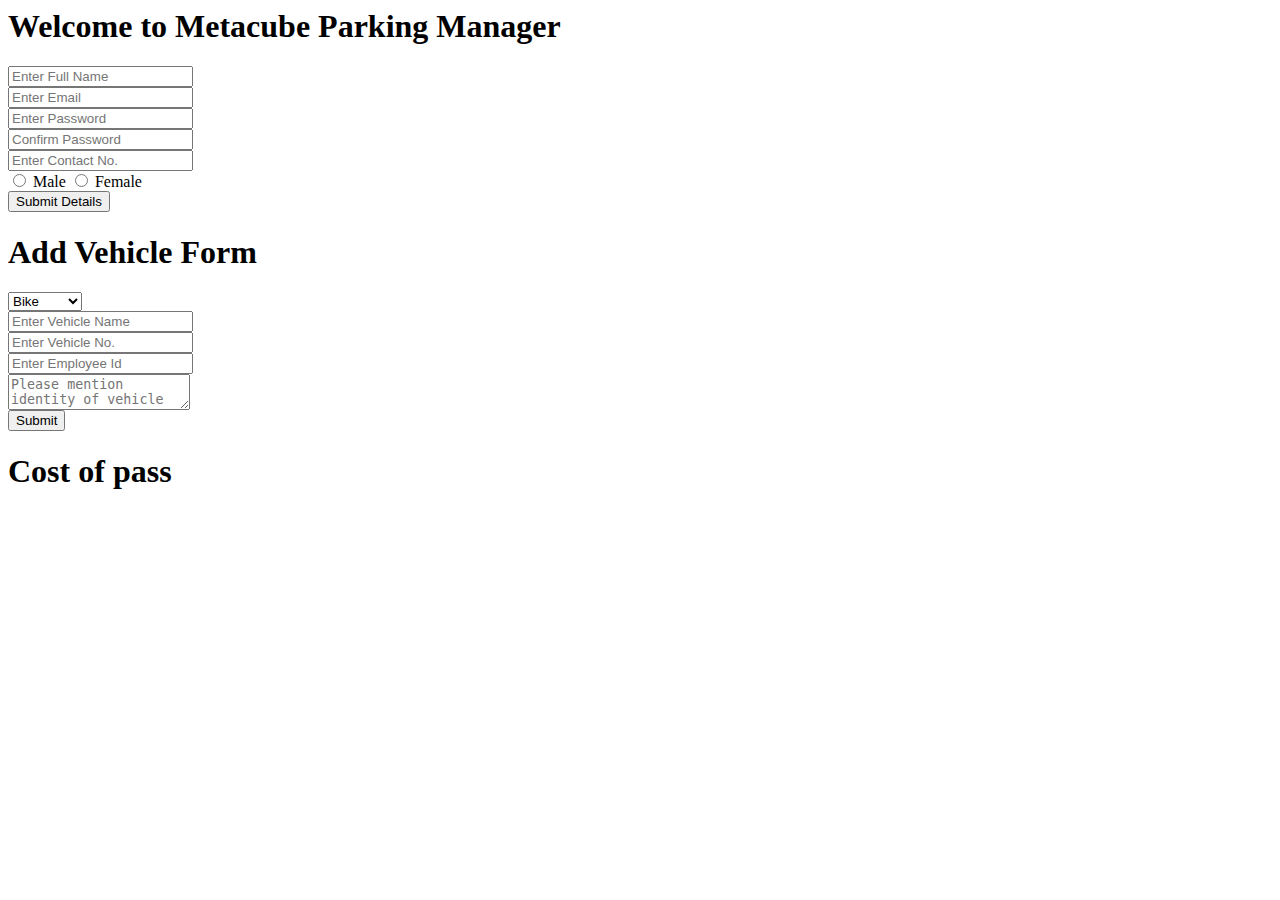
<file: GET_2020/EAD1/index.html>
<html>
	<head>
		<title>
			Metacube Parking System
		</title>
		
		<script>
			function validate() {
				var regName = /^[a-zA-Z]+ [a-zA-Z]+$/;
				var name = document.getElementById('fullName').value;
				var regEmail = /^[a-zA-Z0-9.!#$%&'*+/=?^_`{|}~-]+@[a-zA-Z0-9](?:[a-zA-Z0-9-]{0,61}[a-zA-Z0-9])?(?:\.[a-zA-Z0-9](?:[a-zA-Z0-9-]{0,61}[a-zA-Z0-9])?)*$/;
				var mail = document.getElementById('email').value;
				var regPassword = /^(?=.*\d)(?=.*[a-z])(?=.*[A-Z])(?=.*[^a-zA-Z0-9])(?!.*\s).{8,15}$/;
				var password = document.getElementById('password').value;
				var confirmPassword = document.getElementById('passwordTwo').value;
				var contact = document.getElementById('contactNo').value;
				var regContact =/^[0][1-9]\d{9}$|^[1-9]\d{9}$/;
				var flag = 1;
				if(!regName.test(name)){
					document.getElementById('nameSpan').innerHTML = "Enter both first name and last name";
					flag = 0;
					} else {
					document.getElementById('nameSpan').innerHTML = "";
				}
				if(!regEmail.test(mail)){
					document.getElementById('emailSpan').innerHTML = "Enter mail id in correct format";
					flag = 0;
					} else {
					document.getElementById('emailSpan').innerHTML = "";
				}
				if(!regPassword.test(password)){
					document.getElementById('passSpan').innerHTML="Enter alphanumeric with atleast a symbol and atleast of size 8";
					flag = 0;
					} else {
					document.getElementById('passSpan').innerHTML = "";
				}
				if(password!=confirmPassword){
					document.getElementById('passTwoSpan').innerHTML="Password and confirm password don't match";
					flag = 0;
					} else {
					document.getElementById('passTwoSpan').innerHTML = "";
				}
				if(!regContact.test(contact)){
					document.getElementById('contactSpan').innerHTML="Phone number must have 10 digits(only numeric)";
					flag = 0;
					} else {
					document.getElementById('contactSpan').innerHTML = "";
				}
				if(flag == 1) {
					login();
				}
			}
			function login() {
				var empName = document.getElementById('fullName').value;
				document.getElementById('empDetails').innerHTML="<h2>Hey "+empName+" ! You have succesfully submitted the form</h2>";
			}
			function vehicleSubmit() {
				var typeOfVehicle = document.getElementById('typeSelect').value;
				document.getElementById('vehicleDetails').innerHTML="<h2>Your Vehicle details for "+typeOfVehicle+" is successfully submitted.</h2>";
				if(typeOfVehicle=="bike") {
					document.getElementById('bikeForm').style.display = 'block';
					} else if(typeOfVehicle=="car") {
					document.getElementById('carForm').style.display = 'block';
					} else {
					document.getElementById('busForm').style.display = 'block';
				}
				document.getElementById('moneyConvert').style.display = 'block';
			}
			function getPass(value) {
				var usd = value/71.25;
				var money = document.getElementById('moneyConvert').value;
				if(money == "usd") {
					document.getElementById("carForm").innerHTML = "Your bill is "+usd+"USD";
					document.getElementById("bikeForm").innerHTML = "Your bill is "+usd+"USD";
					document.getElementById("busForm").innerHTML = "Your bill is "+usd+"USD";
					} else if(money == "yen") {
					document.getElementById("carForm").innerHTML = "Your bill is "+(usd*108.93)+"YEN";
					document.getElementById("bikeForm").innerHTML = "Your bill is "+(usd*108.93)+"YEN";
					document.getElementById("busForm").innerHTML = "Your bill is "+(usd*108.93)+"YEN";
					} else {
					document.getElementById("carForm").innerHTML = "Your bill is "+value+"INR";
					document.getElementById("bikeForm").innerHTML = "Your bill is "+value+"INR";
					document.getElementById("busForm").innerHTML = "Your bill is "+value+"INR";
				}
				document.getElementById('moneyConvert').style.display = 'none';
			}
		</script>
	</head>
	
	<body>
		<h1>Welcome to Metacube Parking Manager</h1>
		<form id="empDetails" >
			<input id = "fullName" type = "text" placeholder = "Enter Full Name" />
			<span id = "nameSpan"></span>
			<br/>
			<input id = "email" type = "email" placeholder = "Enter Email" />
			<span id = "emailSpan"></span>
			<br/>
			<input id = "password" type = "password" placeholder = "Enter Password" />
			<span id = "passSpan"></span>
			<br/>
			<input id = "passwordTwo" type = "password" placeholder = "Confirm Password" />
			<br/>
			<span id = "passTwoSpan"></span>
			<input id = "contactNo" type = "text" placeholder = "Enter Contact No." />
			<span id = "contactSpan"></span>
			<br/>
			<label> <input type = "radio" name = "gender" /> Male </label>
			<label> <input type = "radio" name = "gender" /> Female </label>
			<br/>
			<input type = "button" value = "Submit Details" onClick="validate()" />
		</form>
		
		<h1>Add Vehicle Form</h1>
		
		<form id="vehicleDetails" >
			<select id="typeSelect">
				<option value = "bike">Bike</option>
				<option value = "car">Car</option>
				<option value = "bus">Mini Bus</option>
			</select>
			<br/>
			<input id = "vehicleName" type = "text" placeholder = "Enter Vehicle Name" required/>
			<br/>
			<input id = "vehicleNum" type = "text" placeholder = "Enter Vehicle No." required/>
			<br/>
			<input id = "empId" type = "text" placeholder = "Enter Employee Id" required />
			<br/>
			<textarea placeholder = "Please mention identity of vehicle" ></textarea>
			<br/>
			<input type = "submit" value = "Submit"  onClick = "vehicleSubmit()"/>
		</form>
		
		<h1>Cost of pass</h1>
		<select id="moneyConvert" style="display:none">
			<option value = "inr" >INR</option>
			<option value = "usd" >USD</option>
			<option value = "yen" >YEN</option>
		</select>
		<form id="carForm" style="display:none">
			For Car :
			<br/>
			<label> <input type = "radio" name = "passCar" value=20 onClick="getPass(this.value)" /> Single Day Pass (20 rs) </label>
			<br/>
			<label> <input type = "radio" name = "passCar" value=400 onClick="getPass(this.value)"/> Monthly Pass (400 rs)</label>
			<br/>
			<label> <input type = "radio" name = "passCar" value=4000 onClick="getPass(this.value)"/> Yearly Pass (4000 rs)</label>
			<br/>
		</form>
		
		<form id="bikeForm" style="display:none">
			For Motorbike:
			<br/>
			<label> <input  type = "radio" name = "passBike" value=10 onClick="getPass(this.value)"/> Single Day Pass (10 rs)</label>
			<br/>
			<label> <input type = "radio" name = "passBike" value=200 onClick="getPass(this.value)"/> Monthly Pass (200 rs)</label>
			<br/>
			<label> <input type = "radio" name = "passBike" value=2000 onClick="getPass(this.value)"/> Yearly Pass (2000 rs)</label>
			<br/>
		</form>
		
		<form id="busForm" style="display:none">
			For Mini Bus :
			<br/>
			<label> <input type = "radio" name = "passBus" value=40 onClick="getPass(this.value)"/> Single Day Pass (40 rs)</label>
			<br/>
			<label> <input type = "radio" name = "passBus" value=800 onClick="getPass(this.value)"/> Monthly Pass (800 rs)</label>
			<br/>
			<label> <input type = "radio" name = "passBus" value=8000 onClick="getPass(this.value)"/> Yearly Pass (8000 rs)</label>
			<br/>
		</form>
		<br/>
		
		
	</body>
</html>
</file>
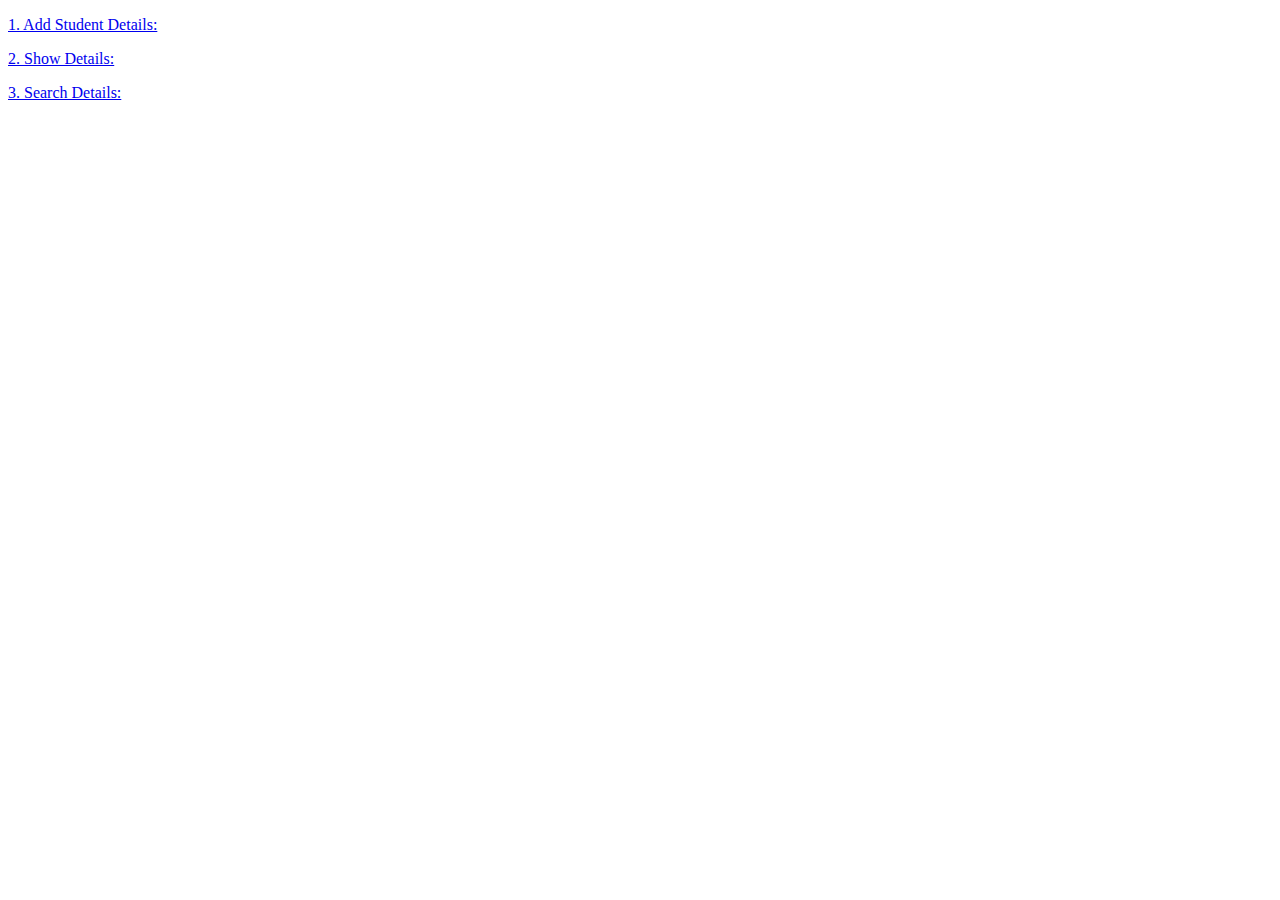
<file: GET_2020/EAD 3/WebContent/index.html>
<!DOCTYPE html>
<html>
<head>
<meta charset="ISO-8859-1">
<title>Student Details</title>
</head>
<body>
<p><a href="studentDetails.html">1. Add Student Details: </a></p>
<p><a href="showDetails.html">2. Show Details: </a></p>
<p><a href="searchstudent.html">3. Search Details: </a></p>
</body>
</html>
</file>
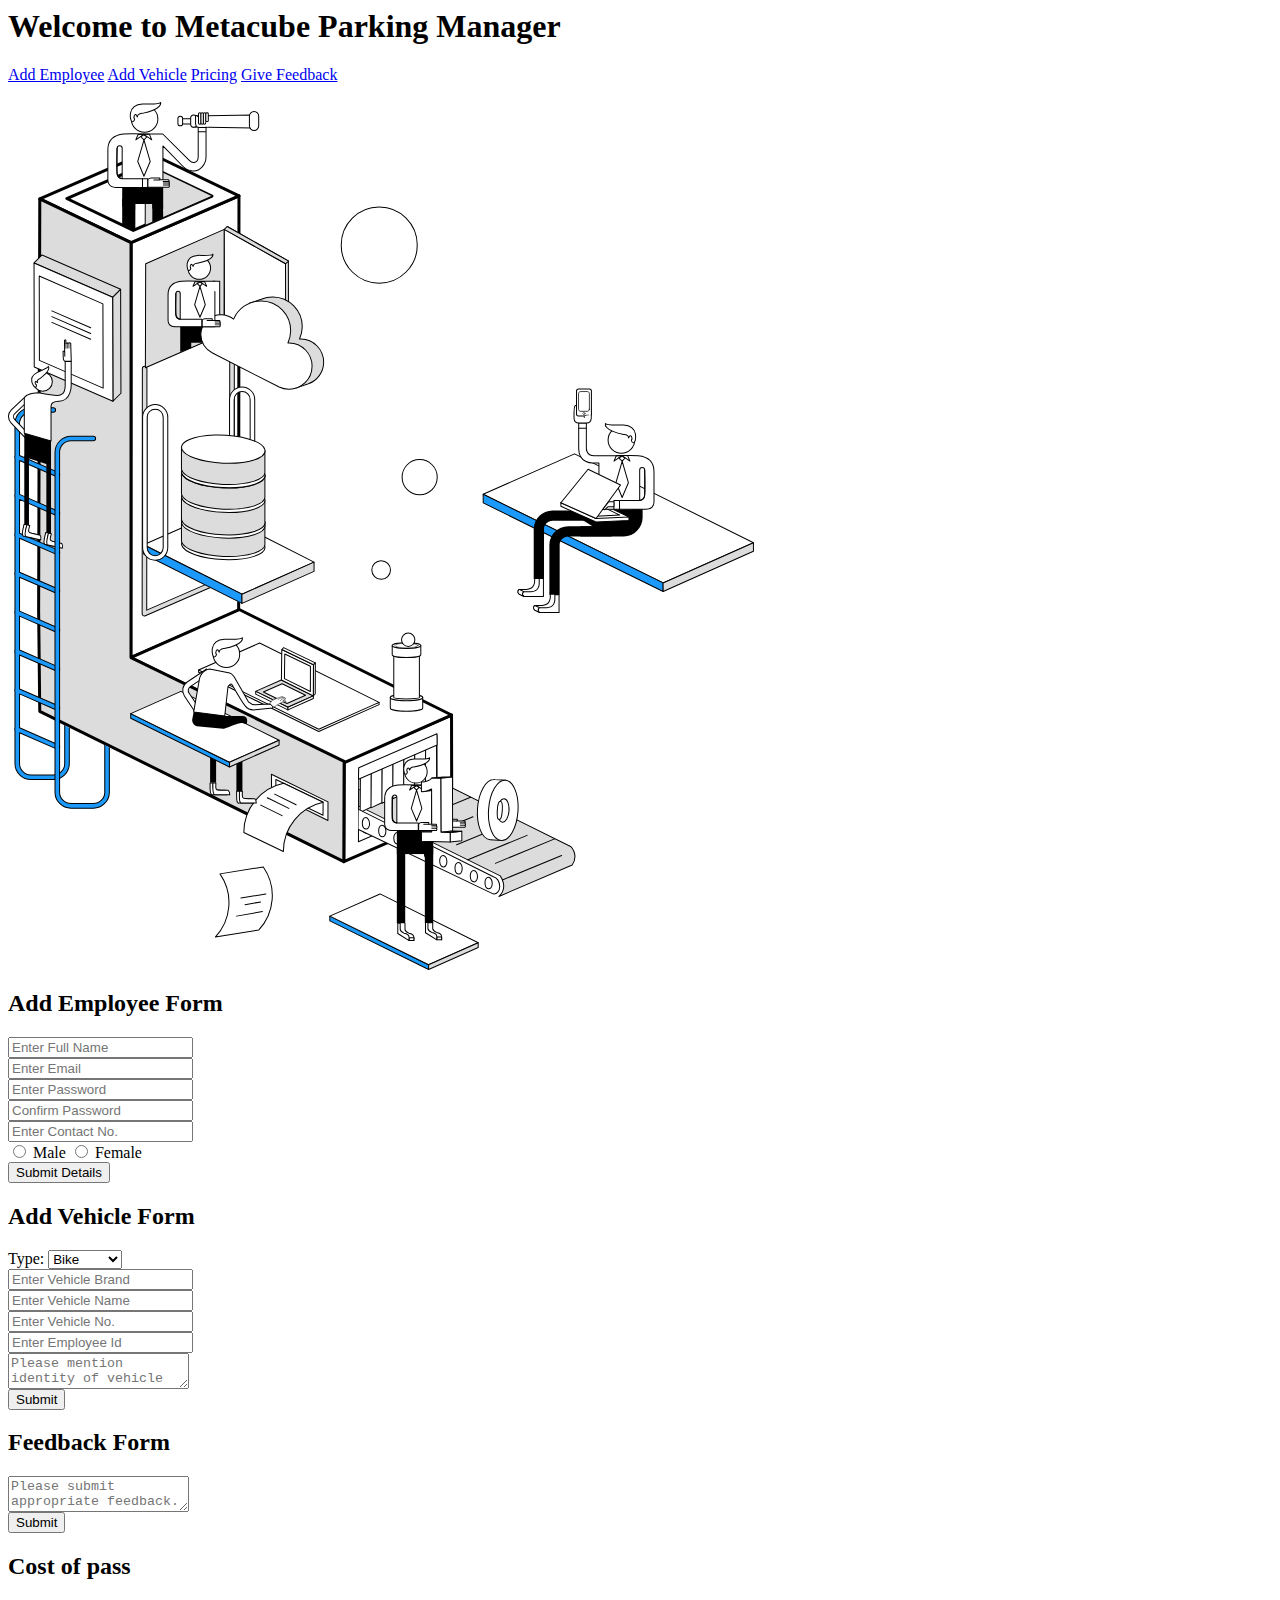
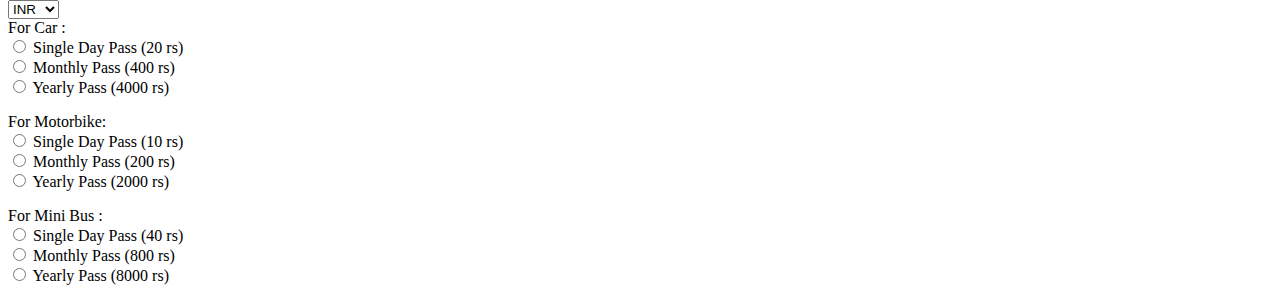
<file: GET_2020/UI1/ui1.html>
<html>
	<head>
		<title>
			Metacube Parking System
		</title>
	</head>
	
	<body>
		<h1>Welcome to Metacube Parking Manager</h1>
		<nav>
			<a href="#addEmployee">Add Employee</a>
			<a href="#addVehicle">Add Vehicle</a>
			<a href="#pricing">Pricing</a>
			<a href="#giveFeedback">Give Feedback</a>
		</nav>
		<br/>
		<img src="imageHome.svg">
		<br/>
		<div id="addEmployee">
			<h2>Add Employee Form</h2>
			<form id="empDetails" >
				<input id = "fullName" type = "text" placeholder = "Enter Full Name" required/>
				<span id = "nameSpan"></span>
				<br/>
				<input id = "email" type = "email" placeholder = "Enter Email" required/>
				<span id = "emailSpan"></span>
				<br/>
				<input id = "password" type = "password" placeholder = "Enter Password" required/>
				<span id = "passSpan"></span>
				<br/>
				<input id = "passwordTwo" type = "password" placeholder = "Confirm Password" required/>
				<br/>
				<span id = "passTwoSpan"></span>
				<input id = "contactNo" type = "text" placeholder = "Enter Contact No." required/>
				<span id = "contactSpan"></span>
				<br/>
				<label> <input type = "radio" name = "gender" /> Male </label>
				<label> <input type = "radio" name = "gender" /> Female </label>
				<br/>
				<input type = "submit" value = "Submit Details" />
			</form>
		</div>
		
		<div id="addVehicle">
			<h2>Add Vehicle Form</h2>
			
			<form id="vehicleDetails" >
				Type:
				<select id="typeSelect">
					<option value = "bike">Bike</option>
					<option value = "car">Car</option>
					<option value = "bus">Mini Bus</option>
				</select>
				<br/>
				<input id = "vehicleMaker" type = "text" placeholder = "Enter Vehicle Brand" required/>
				<br/>
				<input id = "vehicleName" type = "text" placeholder = "Enter Vehicle Name" required/>
				<br/>
				<input id = "vehicleNum" type = "text" placeholder = "Enter Vehicle No." required/>
				<br/>
				<input id = "empId" type = "text" placeholder = "Enter Employee Id" required />
				<br/>
				<textarea placeholder = "Please mention identity of vehicle" ></textarea>
				<br/>
				<input type = "submit" value = "Submit"/>
			</form>
		</div>
		
		<div id ="giveFeedback">
			<h2>Feedback Form</h2>
			<textarea placeholder = "Please submit appropriate feedback." ></textarea>
			<br/>
		<input type = "submit" value = "Submit"/>	
		</div>
		
		<div id="pricing">
			<h2>Cost of pass</h2>
			<select id="moneyConvert">
				<option value = "inr" >INR</option>
				<option value = "usd" >USD</option>
				<option value = "yen" >YEN</option>
			</select>
			
			<form id="carForm">
				For Car :
				<br/>
				<label> <input type = "radio" name = "passCar" value=20 onClick="getPass(this.value)" /> Single Day Pass (20 rs) </label>
				<br/>
				<label> <input type = "radio" name = "passCar" value=400 onClick="getPass(this.value)"/> Monthly Pass (400 rs)</label>
				<br/>
				<label> <input type = "radio" name = "passCar" value=4000 onClick="getPass(this.value)"/> Yearly Pass (4000 rs)</label>
				<br/>
			</form>
			
			<form id="bikeForm">
				For Motorbike:
				<br/>
				<label> <input  type = "radio" name = "passBike" value=10 onClick="getPass(this.value)"/> Single Day Pass (10 rs)</label>
				<br/>
				<label> <input type = "radio" name = "passBike" value=200 onClick="getPass(this.value)"/> Monthly Pass (200 rs)</label>
				<br/>
				<label> <input type = "radio" name = "passBike" value=2000 onClick="getPass(this.value)"/> Yearly Pass (2000 rs)</label>
				<br/>
			</form>
			
			<form id="busForm">
				For Mini Bus :
				<br/>
				<label> <input type = "radio" name = "passBus" value=40 onClick="getPass(this.value)"/> Single Day Pass (40 rs)</label>
				<br/>
				<label> <input type = "radio" name = "passBus" value=800 onClick="getPass(this.value)"/> Monthly Pass (800 rs)</label>
				<br/>
				<label> <input type = "radio" name = "passBus" value=8000 onClick="getPass(this.value)"/> Yearly Pass (8000 rs)</label>
				<br/>
			</form>
		</div>
		
		
	</body>
</html>
</file>
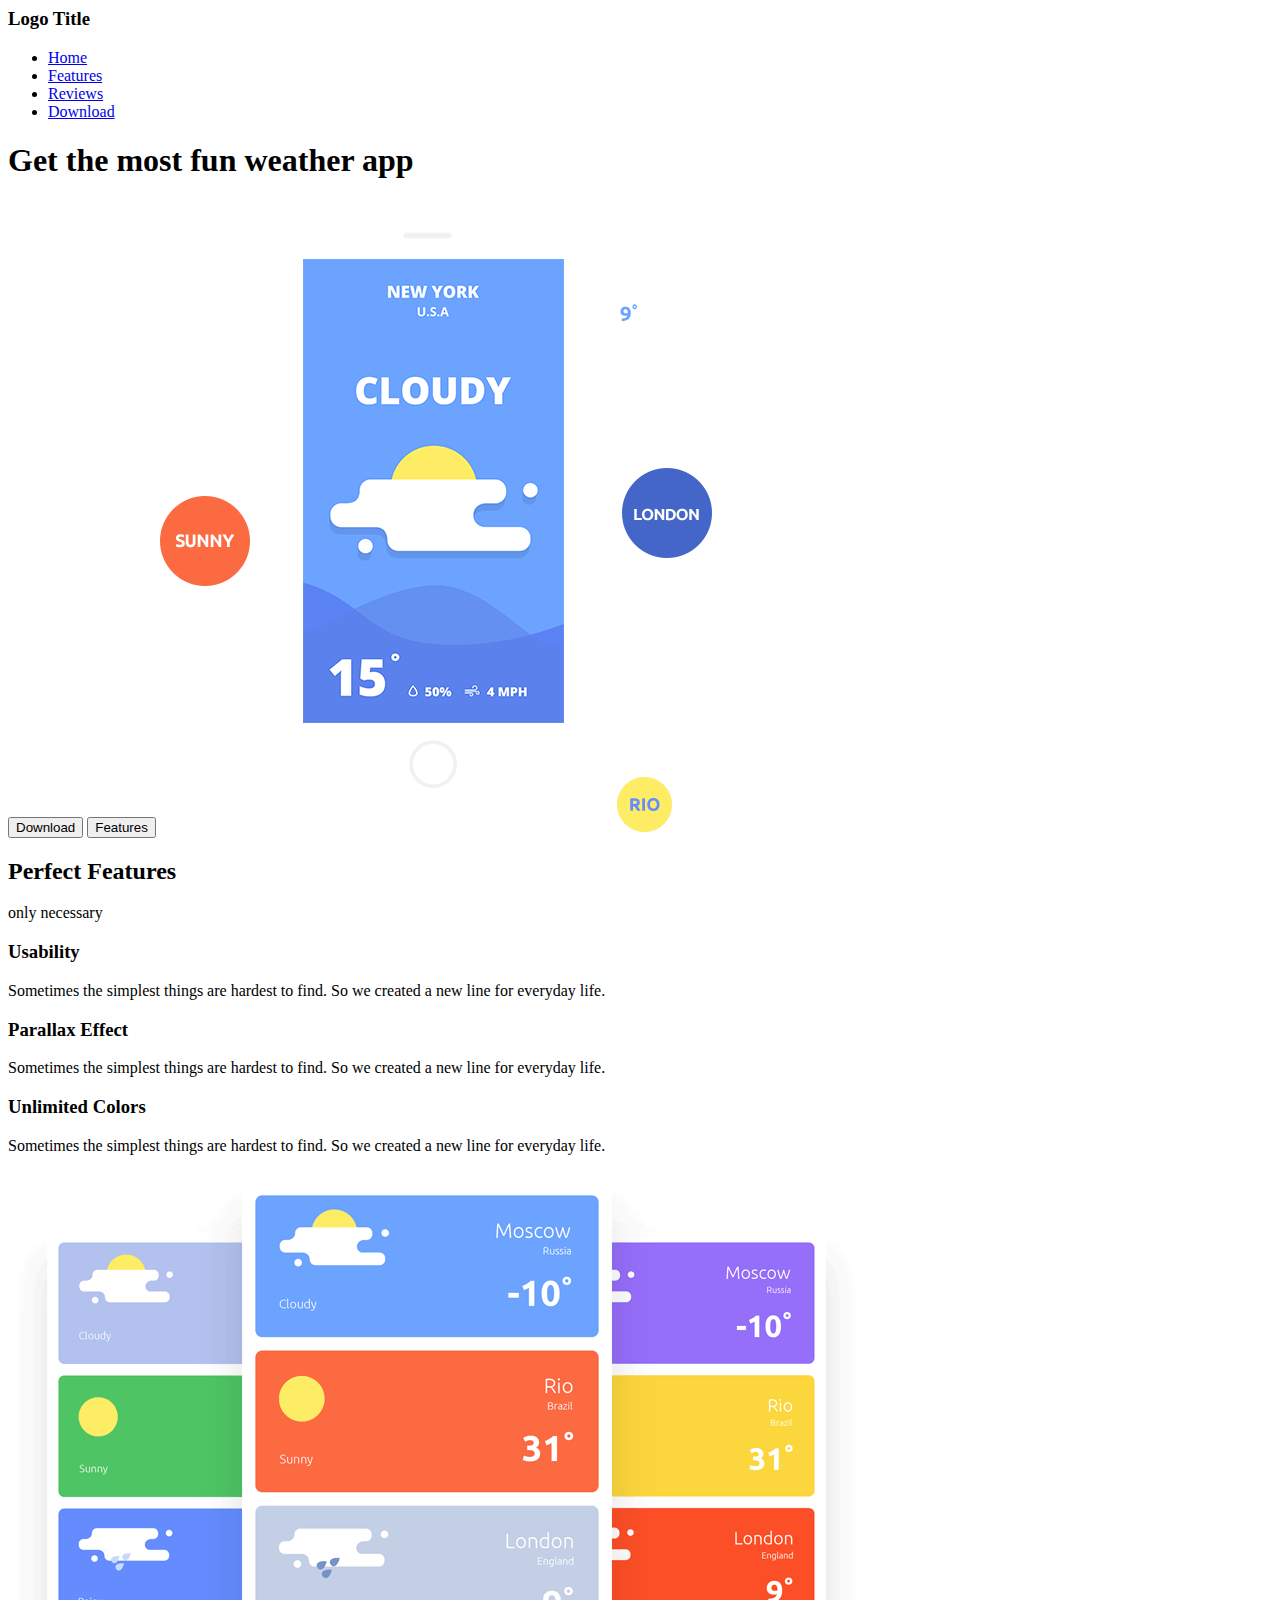
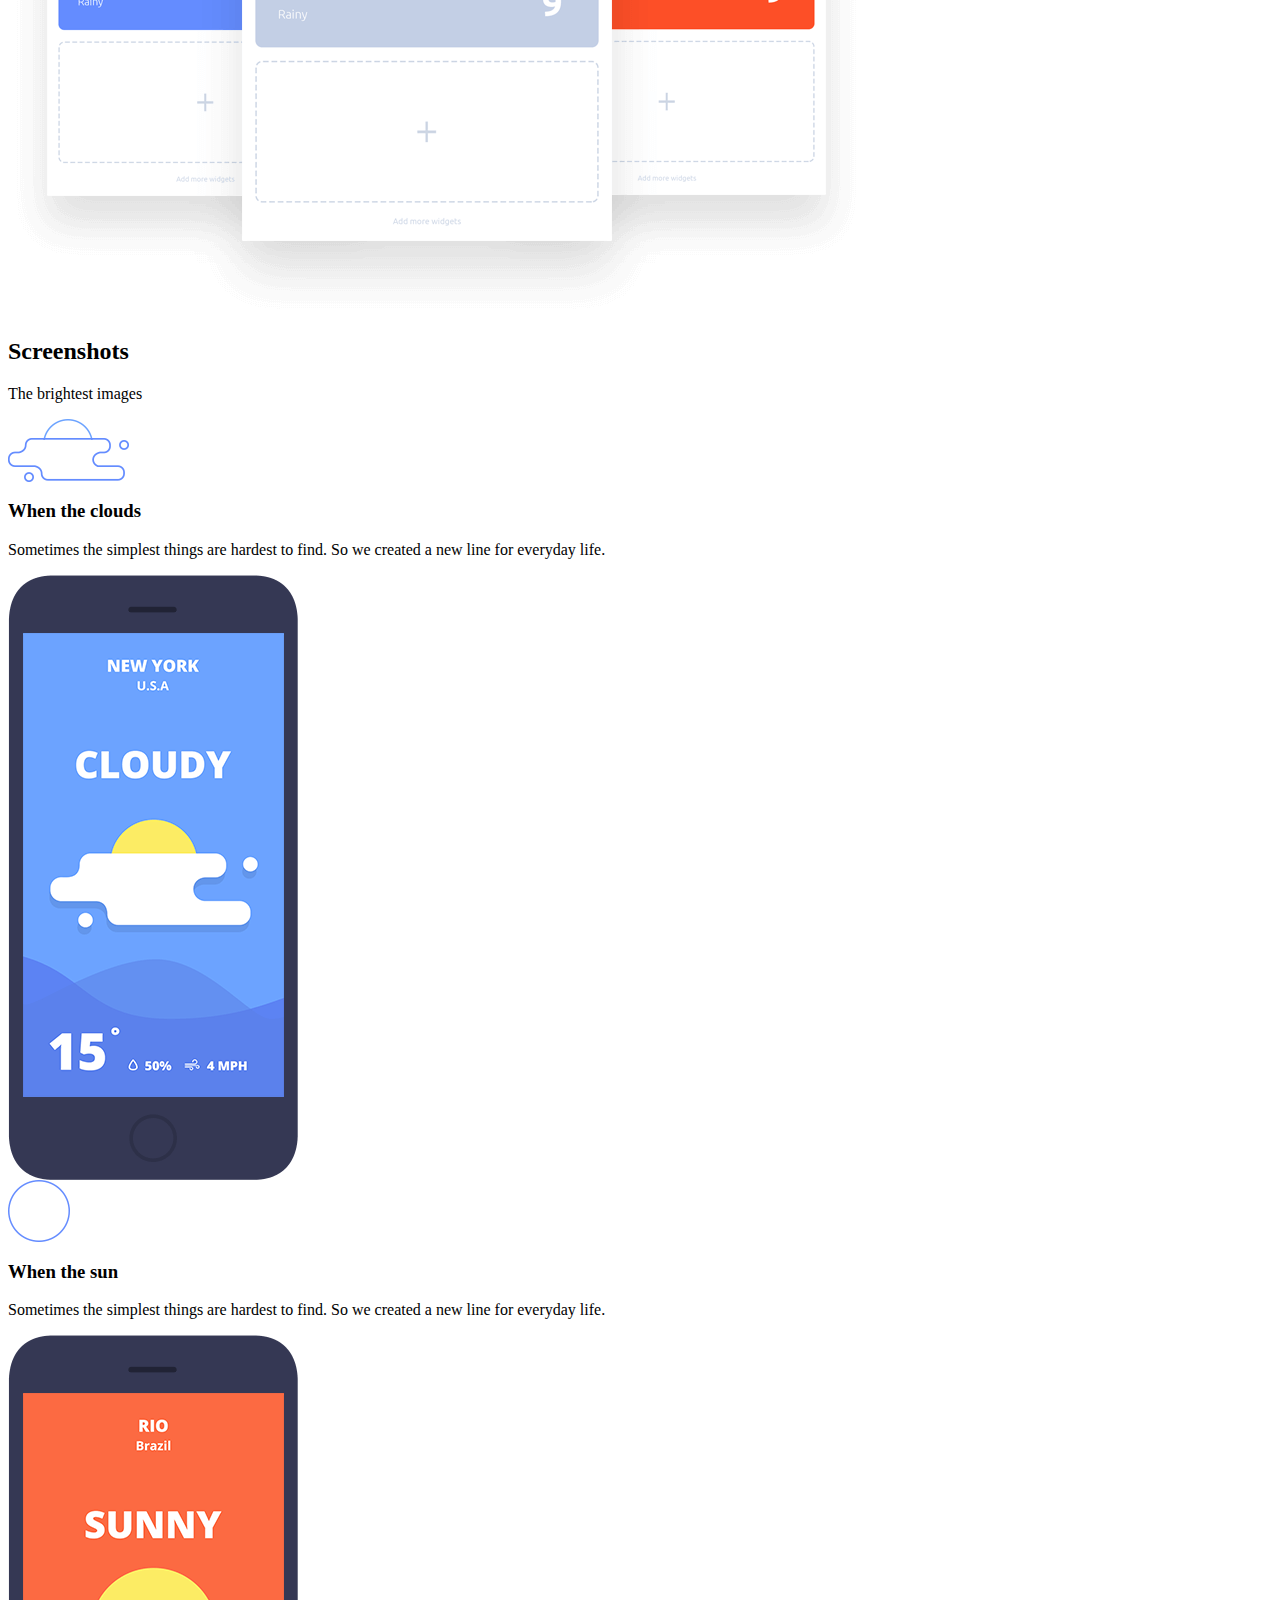
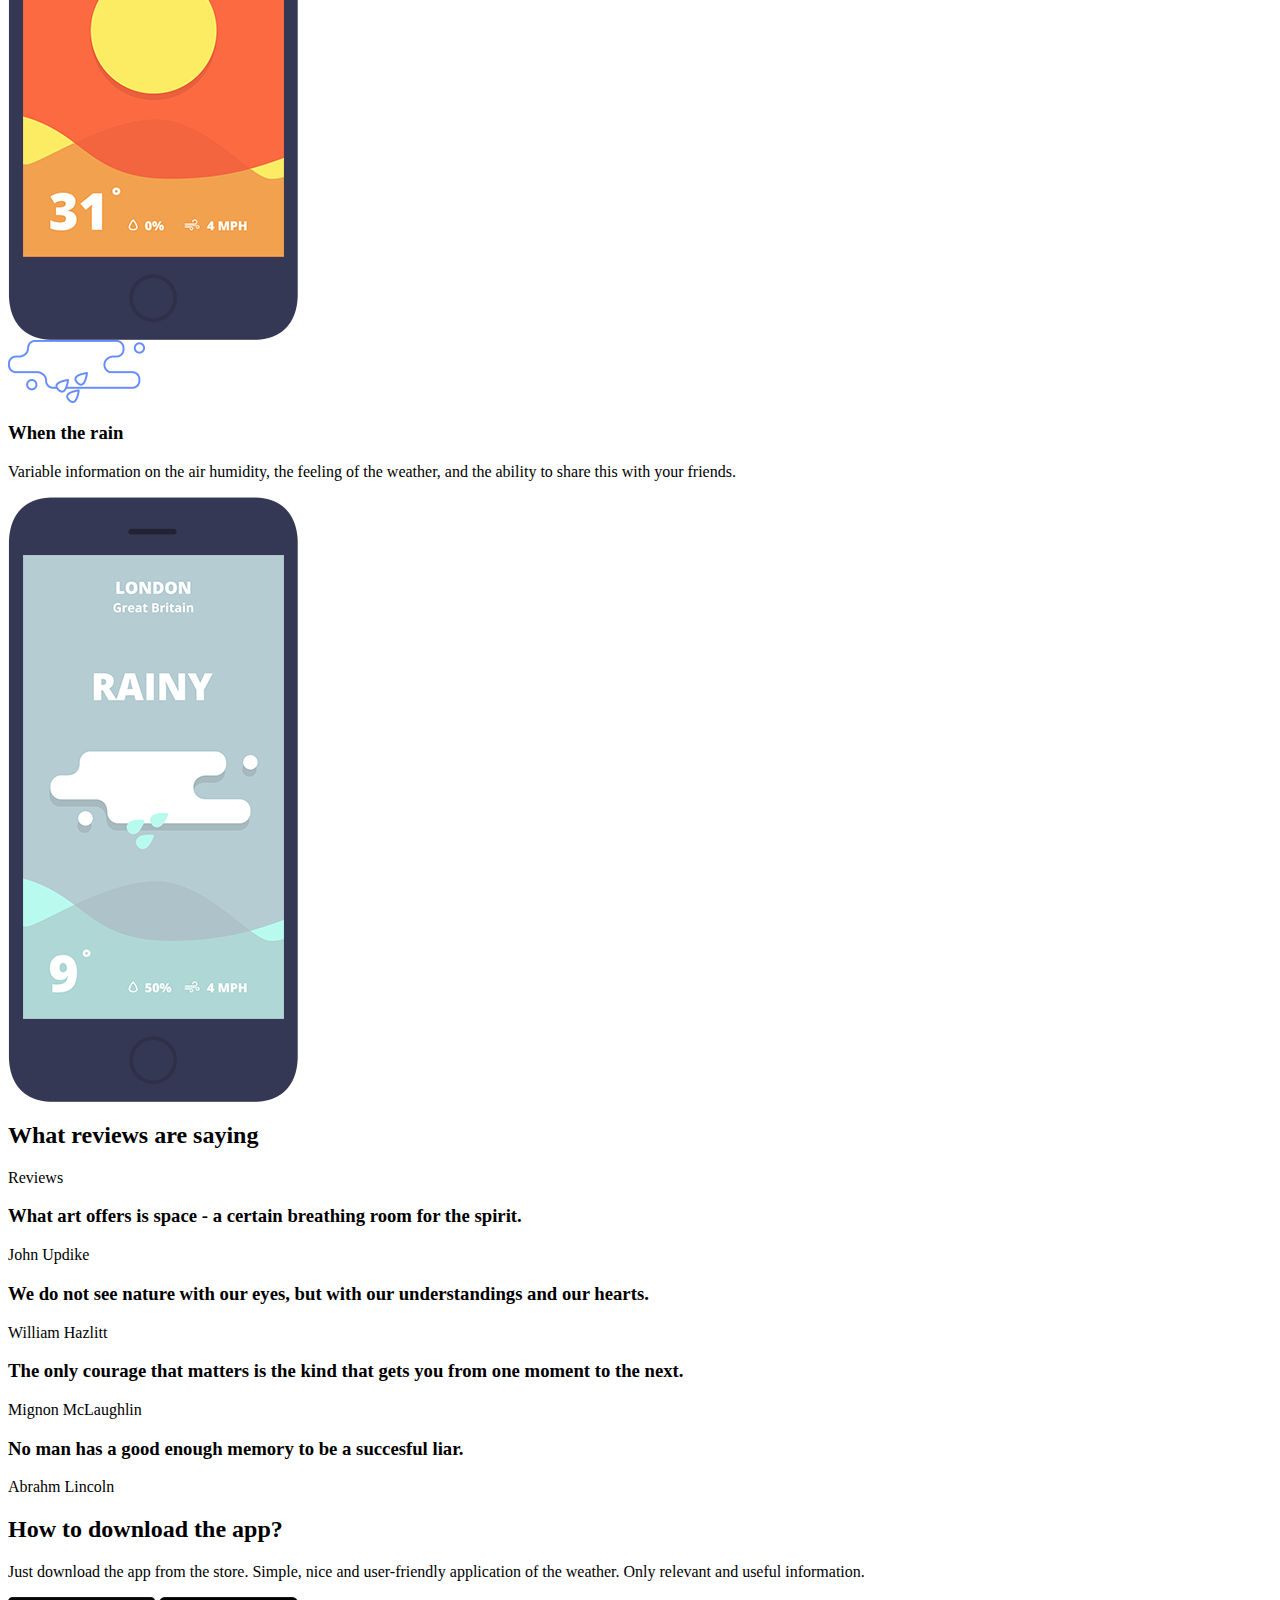
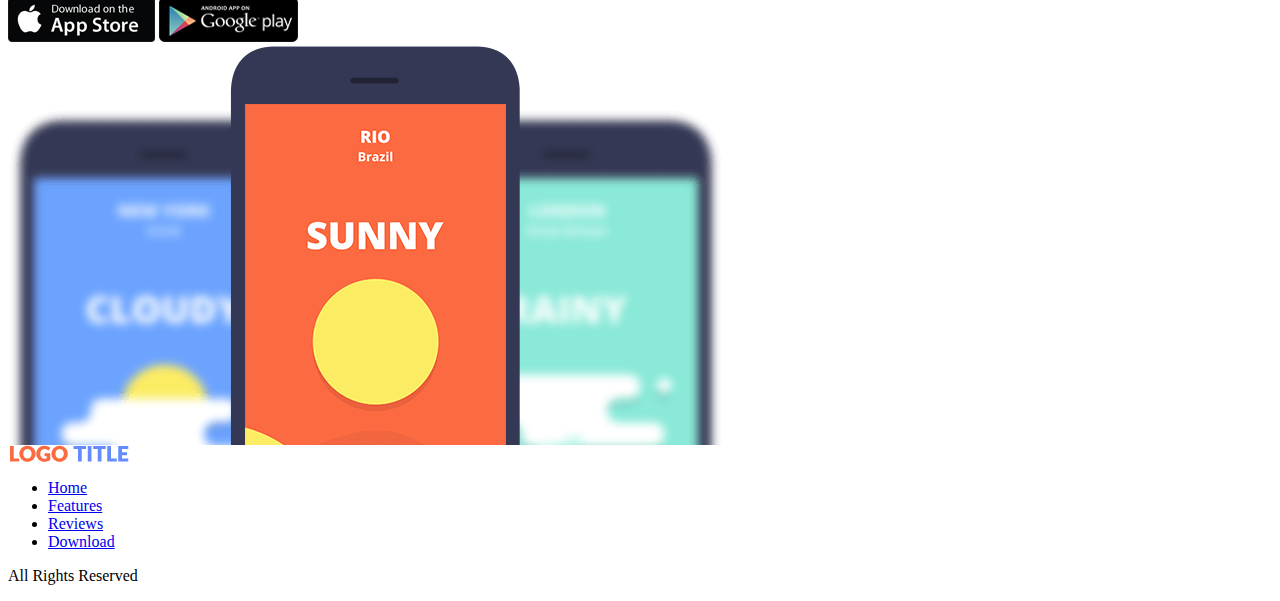
<file: GET_2020/UI3/ui3.html>
<html>
	<head>
		<title>
			Weather App
		</title>
	</head>
	
	<body>
		<!--Main heading of the page-->
		<header>
			<h3>Logo Title<h3>
		</header>
		
		<!--Top Navigation Bar-->
		<nav>
			<ul id="navbar">
				<li><a href="#Home">Home</a></li>
				<li><a href="#Features">Features</a></li>
				<li><a href="#Reviews">Reviews</a></li>
				<li><a href="#Download">Download</a></li>
			</ul>
		</nav>
		
		<!--Main Section-->
		<section>
			<header>
				<h1>Get the most fun weather app</h1>
			</header>
			<input class="button" type = "submit" value = "Download" />
			<input class="button" type = "submit" value = "Features" />
			<img src="phone1.png">
		</section>
		
		<!--Features Section-->
		<section id="Features">
			<header>
				<h2>Perfect Features</h2>
			</header>
			<p>only necessary</p>
			<article>
				<header>
					<h3>Usability</h3>
				</header>
				<p>Sometimes the simplest things are hardest to find. So we created a new line for everyday life.</p>
			</article>
			<article>
				<header>
					<h3>Parallax Effect</h3>
				</header>
				<p>Sometimes the simplest things are hardest to find. So we created a new line for everyday life.</p>
			</article>
			<article>
				<header>
					<h3>Unlimited Colors</h3>
				</header>
				<p>Sometimes the simplest things are hardest to find. So we created a new line for everyday life.</p>
			</article>
			<img src="test1.png">
		</section>
		
		<!--Screenshot Section-->
		<section id="Screenshots">
			<header>
				<h2>Screenshots</h2>
			</header>
			<p>The brightest images</p>
		</section>
		
		<section>
			<article>
				<img src="cloud1.png">
				<header>
					<h3>When the clouds</h3>
				</header>
				<p>Sometimes the simplest things are hardest to find. So we created a new line for everyday life.</p>
			</article>
			<img src="screen01.png">
		</section>
		
		<section>
			<article>
				<img src="sun1.png">
				<header>
					<h3>When the sun</h3>
				</header>
				<p>Sometimes the simplest things are hardest to find. So we created a new line for everyday life.</p>
			</article>
			<img src="screen02.png">
		</section>
		
		<section>
			<article>
				<img src="rainy1.png">
				<header>
					<h3>When the rain</h3>
				</header>
				<p>Variable information on the air humidity, the feeling of the weather, and the ability to share this with your friends.</p>
			</article>
			<img src="screen03.png">
		</section>
		
		<!--Reviews Section-->
		<section id="Reviews">
			<header>
				<h2>What reviews are saying</h2>
			</header>
			<p>Reviews<p>
				<article>
					<header>
						<h3>What art offers is space - a certain breathing room for the spirit.</h3>
					</header>
					<p>John Updike</p>
				</article>
				<article>
					<header>
						<h3>We do not see nature with our eyes, but with our understandings and our hearts.</h3>
					</header>
					<p>William Hazlitt</p>
				</article>
				<article>
					<header>
						<h3>The only courage that matters is the kind that gets you from one moment to the next.</h3>
					</header>
					<p>Mignon McLaughlin</p>
				</article>
				<article>
					<header>
						<h3>No man has a good enough memory to be a succesful liar.</h3>
					</header>
					<p>Abrahm Lincoln</p>
				</article>
		</section>
		
		<!--Download Section-->
		<section id="Download">
			<article>
				<header>
					<h2>How to download the app?</h2>
				</header>
				<p>Just download the app from the store. Simple, nice and user-friendly application of the weather. Only relevant and useful information.</p>
				<img src="appstor.png">
				<img src="googleplay.png">
			</article>
			<img src="appdownload1.png">
		</section>
		
		<!--Page Footer-->
		<footer>
			<img src="footer-logo.png">
			<nav>
				<ul id="navbarFooter">
					<li><a href="#Home">Home</a></li>
					<li><a href="#Features">Features</a></li>
					<li><a href="#Reviews">Reviews</a></li>
					<li><a href="#Download">Download</a></li>
				</ul>
			</nav>
			<p>All Rights Reserved</p>
		</footer>
	</body>
</html>
</file>
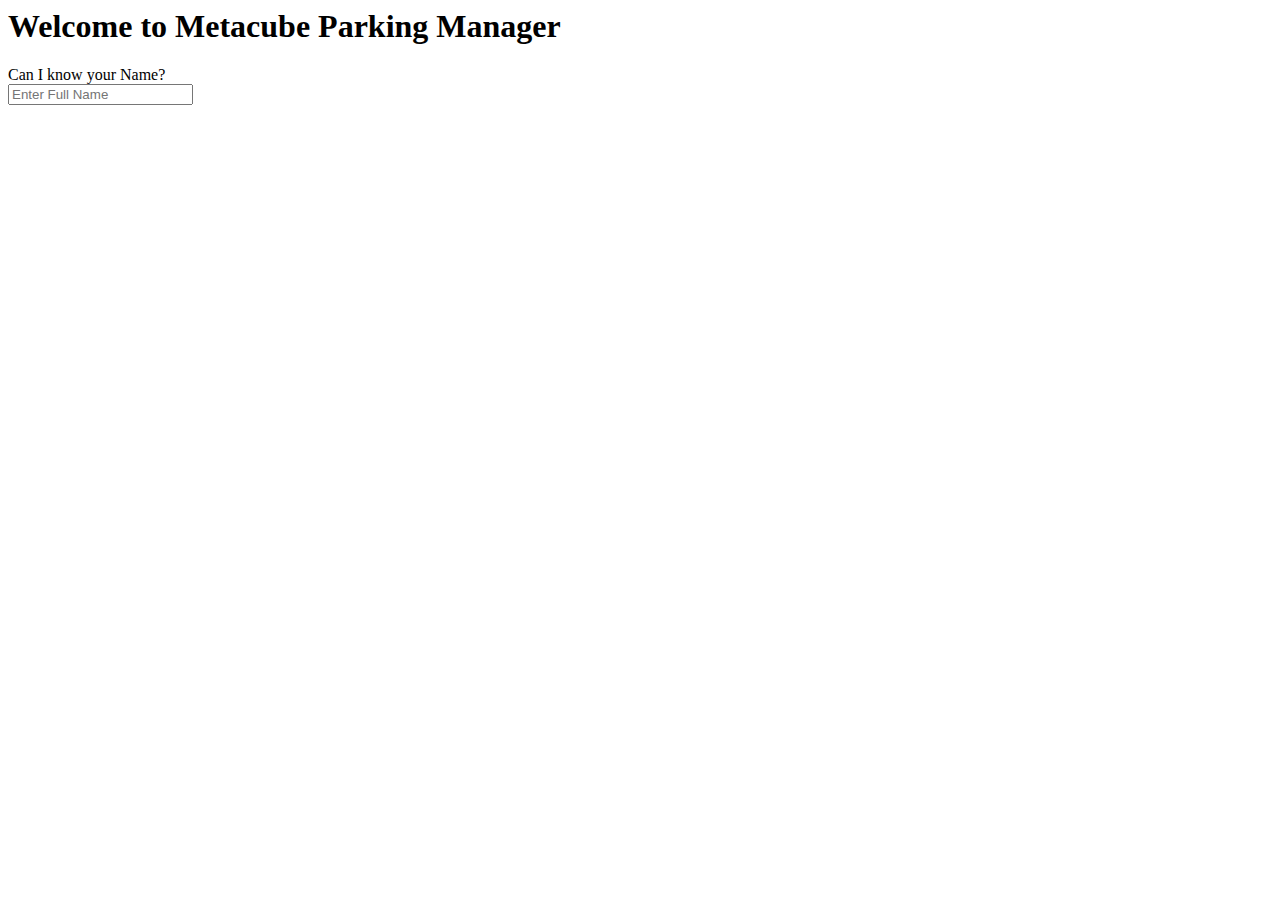
<file: GET_2020/UI7/metaParking.html>
<html>

<head>
    <title>
        Metacube Parking System
    </title>
    <link href="metaParking.css" rel="stylesheet" />
    <script>
        function strengthOfPassword(password) {
            var matchedCase = new Array();
            matchedCase.push("[$@$!%*#?&]");
            matchedCase.push("[A-Z]");
            matchedCase.push("[0-9]");
            matchedCase.push("[a-z]");
            var count = 0;
            for (var i = 0; i < matchedCase.length; i++) {
                if (new RegExp(matchedCase[i]).test(password)) {
                    count++;
                }
            }
            switch (count) {
                case 2:
                    document.getElementById('password').style.borderColor = "red";
                    document.getElementById('passSpan').innerHTML = "weak password";
                    break;
                case 3:
                    document.getElementById('password').style.borderColor = "orange";
                    document.getElementById('passSpan').innerHTML = "medium password";
                    break;
                case 4:
                    document.getElementById('password').style.borderColor = "green";
                    document.getElementById('passSpan').innerHTML = "strong password";
                    break;
            }
        }
    </script>
</head>

<body>
    <h1>Welcome to Metacube Parking Manager</h1>
    <label id="canIKnowText">Can I know your</label>
    <label id="queryText">Name?</label>
    <div id="nameDiv">
        <input id="fullName" type="text" placeholder="Enter Full Name" required/>
        <span id="nameSpan"></span>
    </div>
    <div class="show" id="emailDiv">
        <input id="email" type="email" placeholder="Enter Email" required/>
        <span id="emailSpan"></span>
    </div>
    <div class="show" id="passwordDiv">
        <input id="password" type="password" placeholder="Enter Password" onkeyup="strengthOfPassword(this.value)" required/>
        <span id="passSpan"></span>
    </div>
    <div class="show" id="confirmPassDiv">
        <input id="passwordTwo" type="password" placeholder="Confirm Password" required/>
        <span id="passTwoSpan"></span>
    </div>
    <div class="show" id="contactNoDiv">
        <input id="contactNo" type="text" placeholder="Enter Contact No." required/>
        <span id="contactSpan"></span>
    </div>
    <div class="show" id="genderDiv">
        <label> <input type = "radio" name = "gender" /> Male </label>
        <label> <input type = "radio" name = "gender" /> Female </label>
        <button type="Submit" id="genderButton" onClick="submit()">Submit Details</button>
    </div>

    <div class="show" id="vehicleTypeDiv">
        <select id="typeSelect" onchange="selectVehicle(this.value)">
            <option>Select</option>
            <option value = "bike" >Bike</option>
            <option value = "car" >Car</option>
            <option value = "bus" >Mini Bus</option>
        </select>
    </div>
    <div class="show" id="vehicleNameDiv">
        <input id="vehicleName" type="text" placeholder="Enter Vehicle Name" required/>
    </div>
    <div class="show" id="vehicleNumDiv">
        <input id="vehicleNum" type="text" placeholder="Enter Vehicle No." required/>
    </div>
    <div class="show" id="empIdDiv">
        <input id="empId" type="text" placeholder="Enter Employee Id" required />
    </div>
    <div class="show" id="identityDiv">
        <textarea id="identity" placeholder="Please mention identity of vehicle"></textarea>
    </div>
    <div class="show" id="car">
        <select id="carSelect" onchange="getPass(this.value)">
            <option selected disabled>Select</option>
            <option value = 20 >Daily(20rs)</option>
            <option value = 400 >Monthly(400rs)</option>
            <option value = 4000 >Yearly(4000rs)</option>
        </select>
    </div>
    <div class="show" id="bike">
        <select id="bikeSelect" onchange="getPass(this.value)">
            <option selected disabled>Select </option>
            <option value = 10 >Daily(10rs)</option>
            <option value = 200 >Monthly(200rs)</option>
            <option value = 2000 >Yearly(2000rs)</option>
        </select>
    </div>
    <div class="show" id="bus">
        <select id="busSelect" onchange="getPass(this.value)">
            <option selected disabled>Select</option>
            <option value = 40 >Daily(40rs)</option>
            <option value = 800 >Monthly(800rs)</option>
            <option value = 8000>Yearly(8000rs)</option>
        </select>
    </div>
    <div class="show" id="moneyTypeDiv">
        <select id="moneyConvert" onchange="convert(this.value)">
            <option selected disabled>Select</option>
			<option value = "inr" >INR</option>
			<option value = "usd" >USD</option>
			<option value = "yen" >YEN</option>
        </select>
    </div>
    <div id="ticketPrice">
    </div>
    <button id="btn" onClick="generatePass()" type="button">Generate Pass</button>
    <footer>
        <script src="metaParking.js"></script>
    </footer>
</body>

</html>
</file>
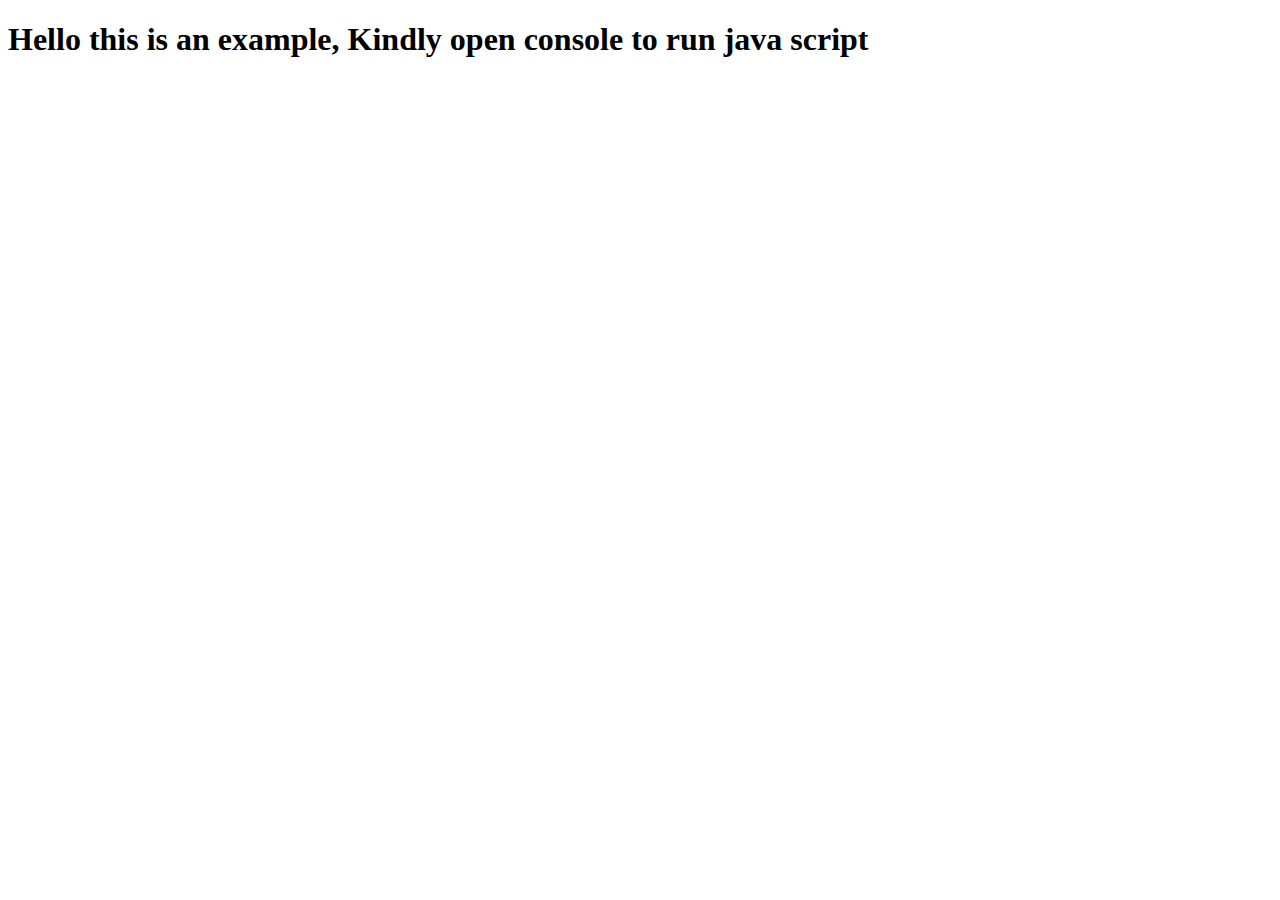
<file: GET_2020/UI8/assignment8.html>
<!DOCTYPE html>
<html lang="en">

<head>
    <meta charset="UTF-8">
    <meta name="viewport" content="width=device-width, initial-scale=1.0">
    <title>Document</title>
    <script src="jsfile8.js"></script>
</head>

<body>
    <h1>Hello this is an example, Kindly open console to run java script</h1>
</body>

</html>
</file>
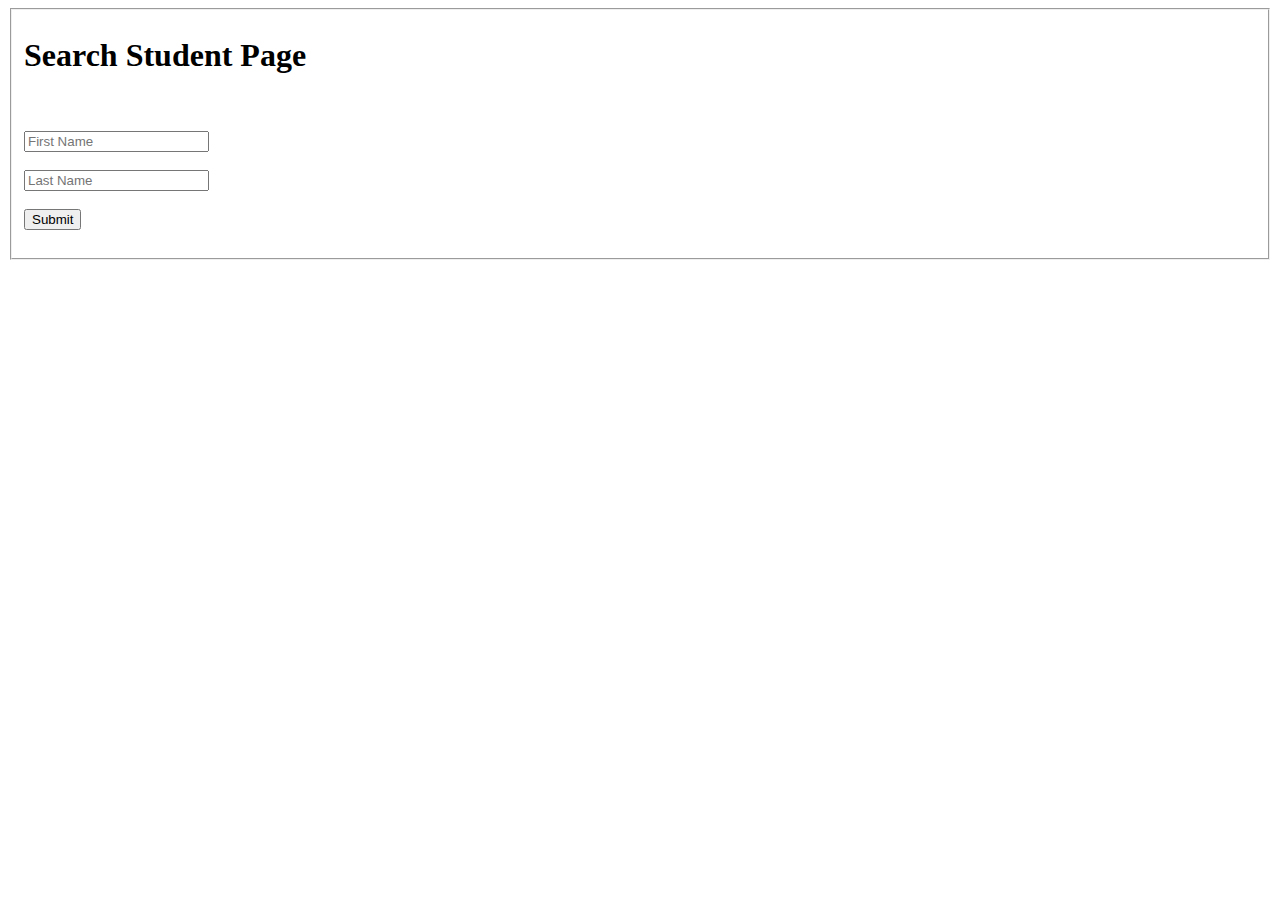
<file: GET_2020/EAD 3/WebContent/searchstudent.html>
<!DOCTYPE html>
<html>
<head>
</head>
<body>
<form action="searchstudent.jsp" method="post">
<fieldset>
	<h1>Search Student Page</h1>
	<br><br>
	<input id="firstName" type="text" placeholder="First Name" name="firstName" ><br><br> 
	<input id="lastName" type="text" placeholder="Last Name" name="lastName" required><br><br> 
	<input name="class" value=0 hidden>
	<input type="submit" value="Submit"><br><br>
</fieldset>
</form>
</body>
</html>
</file>
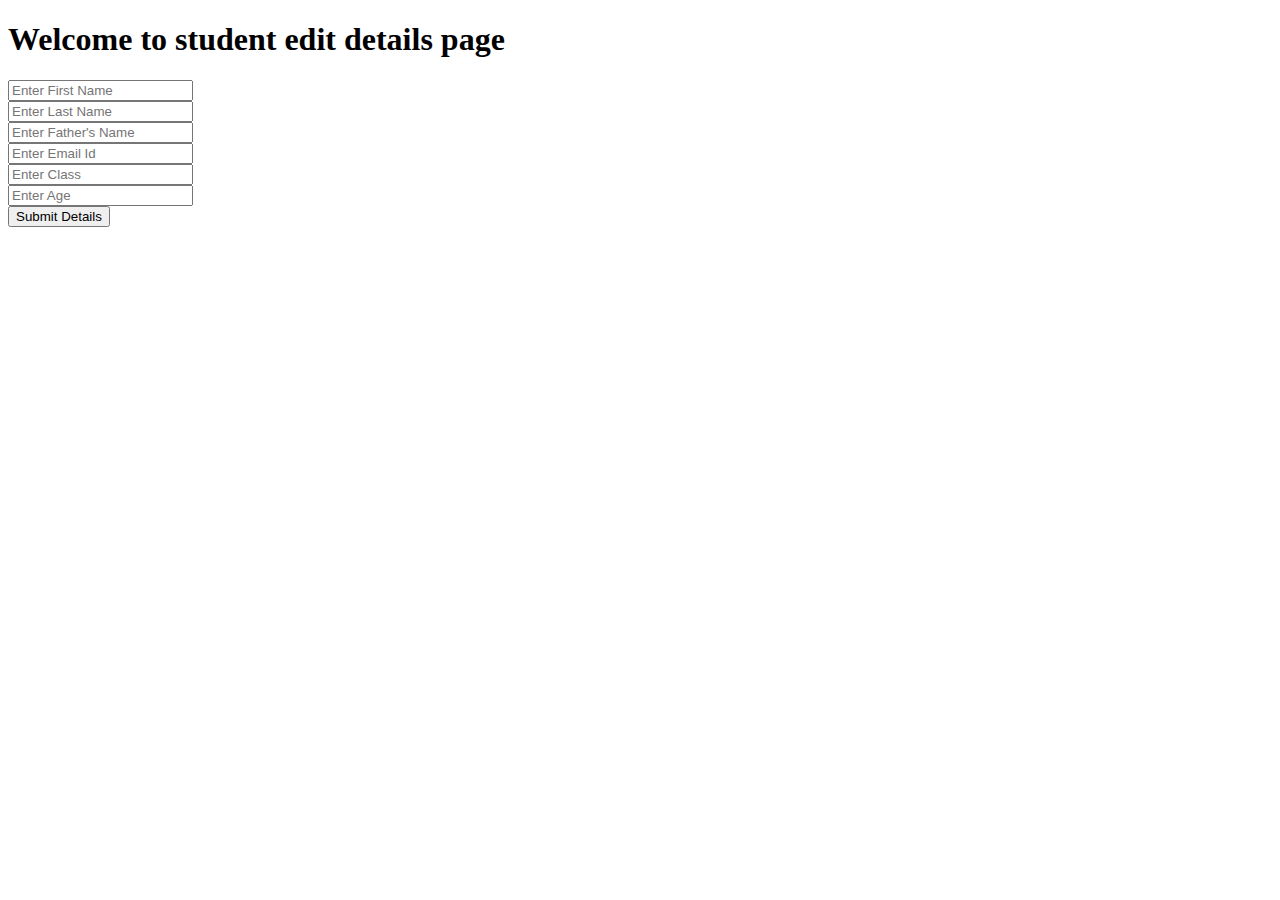
<file: GET_2020/EAD 3/WebContent/studentDetails.html>
<!DOCTYPE html>
<html>
<head>
<script>
	function validate() {
		var regName = /^[a-zA-Z\s]+$/;
		var name = document.getElementById('firstName').value;
		var surname = document.getElementById('lastName').value;
		var regFatherName = /^[a-zA-Z]+ [a-zA-Z]+$/;
		var fatherName = document.getElementById('fatherName').value;
		var regEmail = /^[a-zA-Z0-9.!#$%&'*+/=?^_`{|}~-]+@[a-zA-Z0-9](?:[a-zA-Z0-9-]{0,61}[a-zA-Z0-9])?(?:\.[a-zA-Z0-9](?:[a-zA-Z0-9-]{0,61}[a-zA-Z0-9])?)*$/;
		var mail = document.getElementById('email').value;
		var standard = document.getElementById("class").value;
		var age = document.getElementById('age').value;
		var verifyComplete = 1;
		if (!regName.test(name)) {
			verifyComplete = 0;
			document.getElementById("firstName").style.borderColor = "red";
		} else {
			document.getElementById("firstName").style.borderColor = "green";
		}
		if (!regName.test(surname)) {
			verifyComplete = 0;
			document.getElementById("lastName").style.borderColor = "red";
		} else {
			document.getElementById("lastName").style.borderColor = "green";
		}
		if (!regFatherName.test(fatherName)) {
			verifyComplete = 0;
			document.getElementById("fatherName").style.borderColor = "red";
		} else {
			document.getElementById("fatherName").style.borderColor = "green";
		}
		if (!regEmail.test(mail)) {
			verifyComplete = 0;
			document.getElementById("email").style.borderColor = "red";
		} else {
			document.getElementById("email").style.borderColor = "green";
		}
		if ((standard < 1) || (standard > 12)) {
			verifyComplete = 0;
			document.getElementById("class").style.borderColor = "red";
		} else {
			document.getElementById("class").style.borderColor = "green";
		}
		if ((age < 5) || (age > 25)) {
			verifyComplete = 0;
			document.getElementById("age").style.borderColor = "red";
		} else {
			document.getElementById("age").style.borderColor = "green";
		}
		if (verifyComplete == 1) {
			login();
		}
	}

	function login() {
		document.getElementById("studentDetails").innerHTML = "Submitted";
	}
</script>
<meta charset="ISO-8859-1">
<title>Student Details Form</title>
</head>
<body>
	<h1>Welcome to student edit details page</h1>
	<form id="studentDetails" action="launchServlet" method="post">
		<input id="firstName" name="fName" type="text" placeholder="Enter First Name" /> <br />
	    <input id="lastName" name="lName" type="text" placeholder="Enter Last Name" /> <br /> 
	    <input id="fatherName" name="fatherName" type="text" placeholder="Enter Father's Name" /> <br /> 
	    <input id="email" name="emailId" type="email" placeholder="Enter Email Id" /> <br />
		<input id="class" name="class" type="number" placeholder="Enter Class" />
		<br />
		<input id="age" type="number" name="age" placeholder="Enter Age" /> <br />
	    <input id="buttonSubmit" type="submit" value="Submit Details" />
	</form>
</body>
</html>
</file>
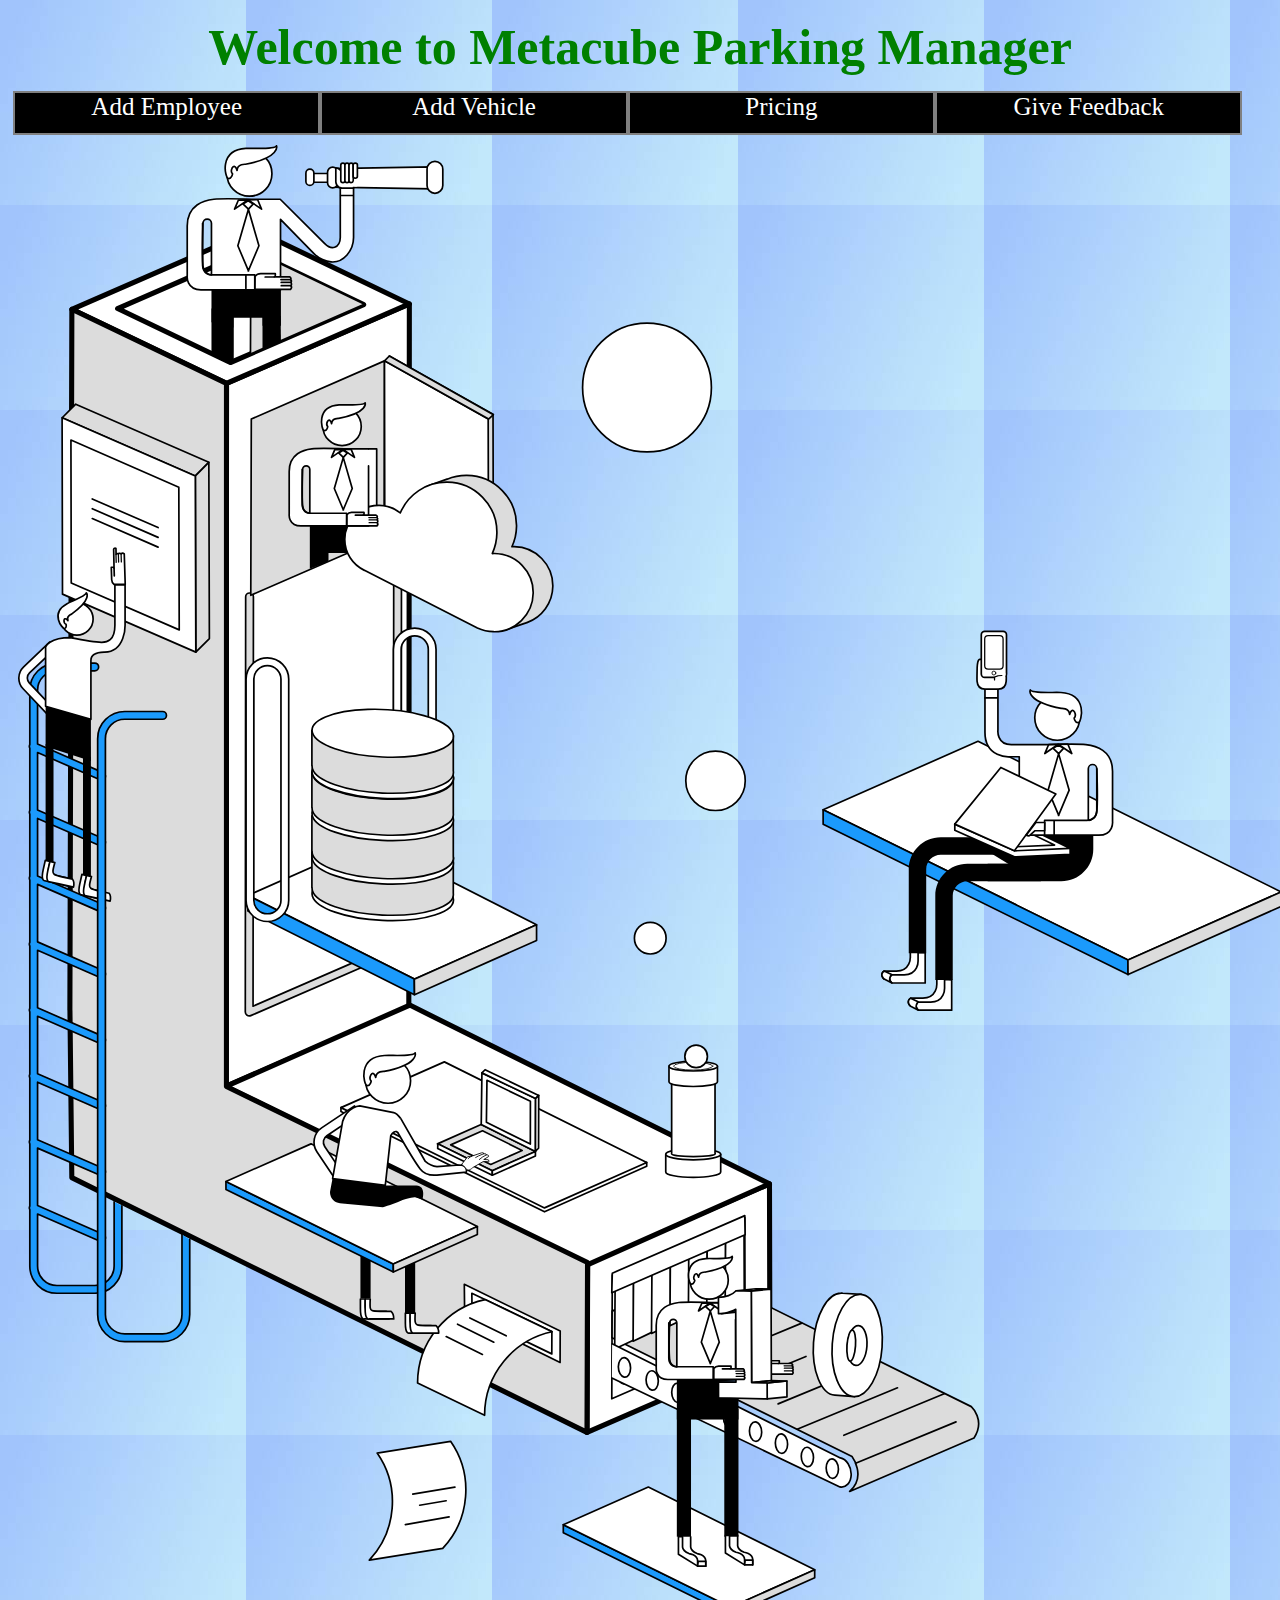
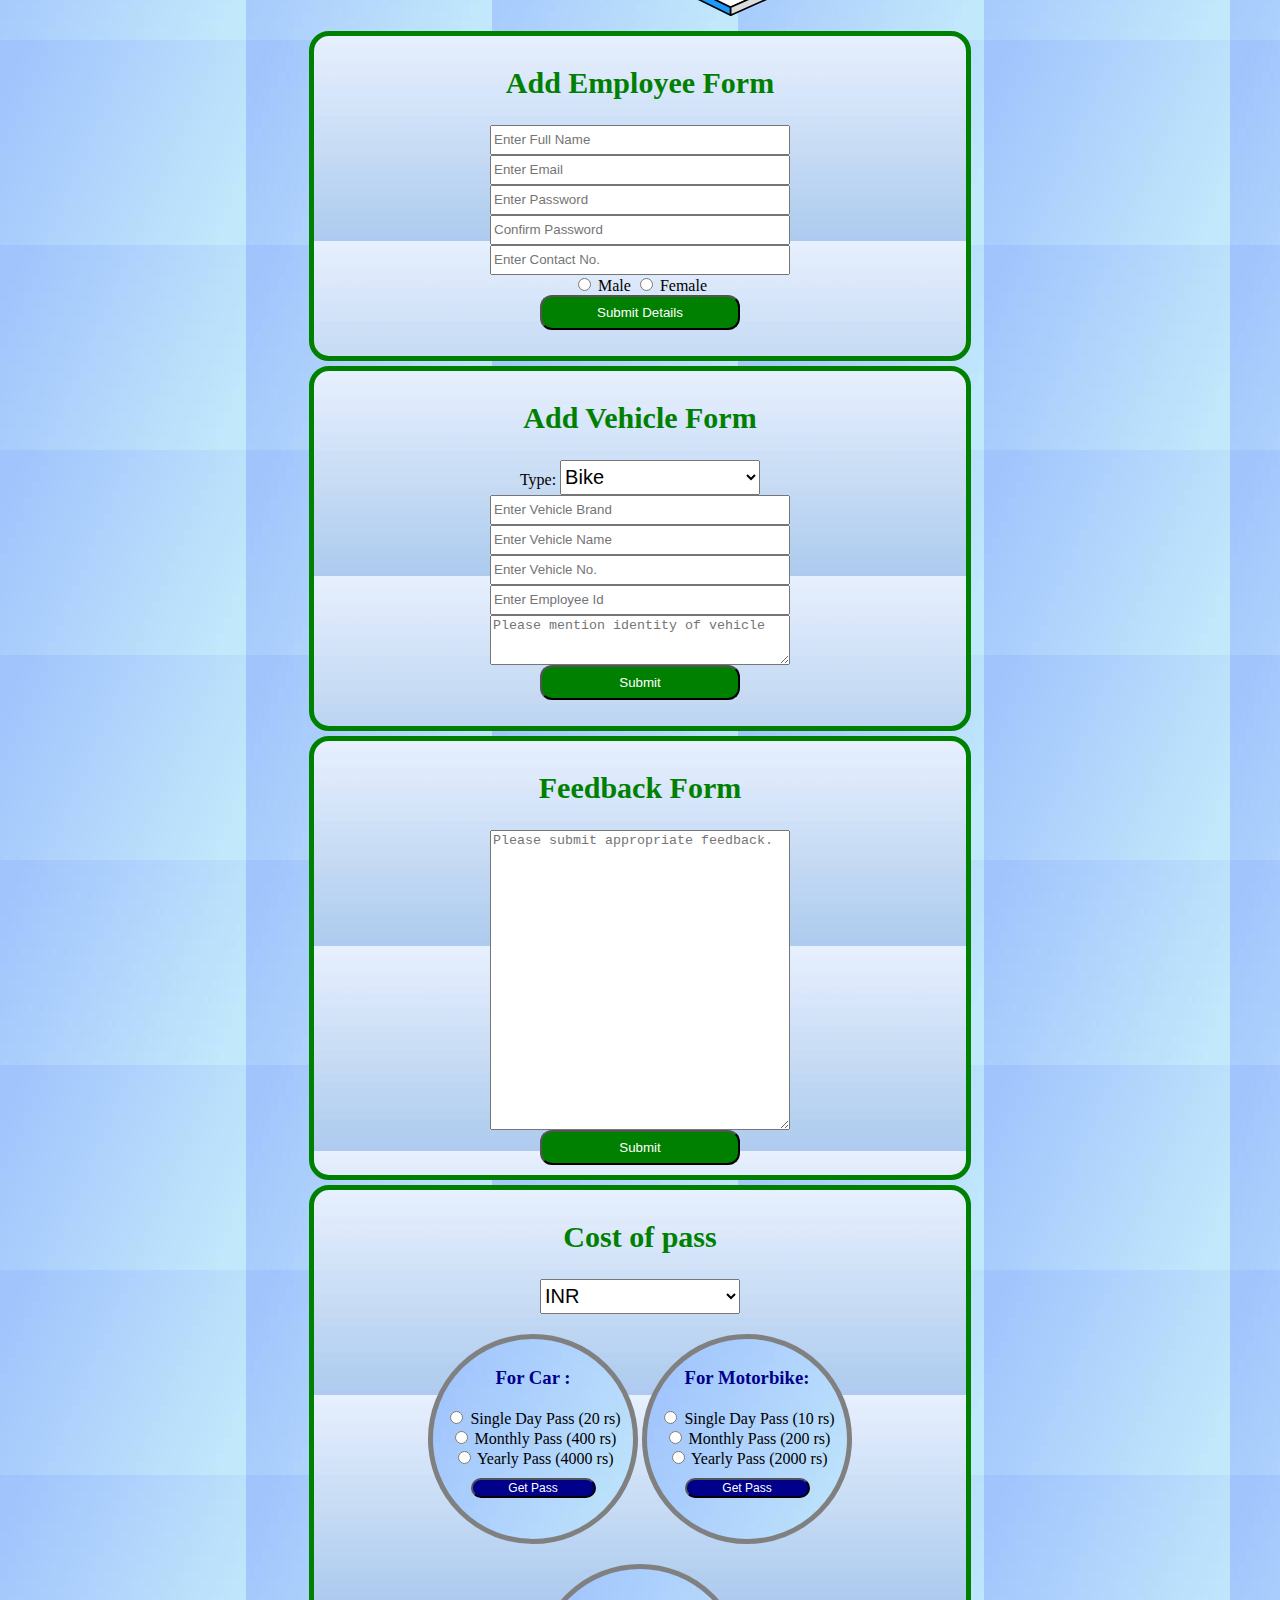
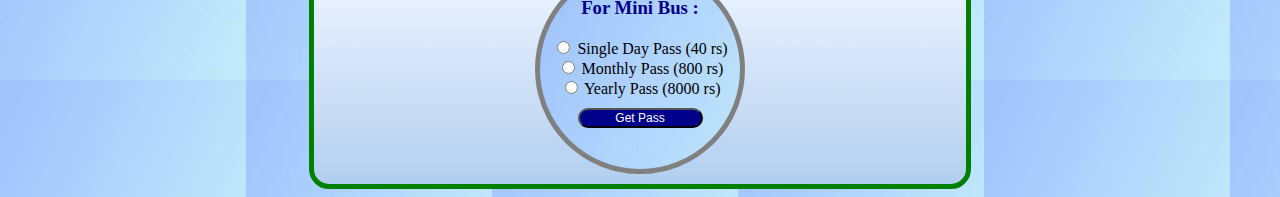
<file: GET_2020/UI2/HTML/ui1.html>
<html>
	<head>
	<link rel="stylesheet" href="stylesheetMetaparking.css">
		<title>
			Metacube Parking System
		</title>
	</head>
	
	<body>
		<h1>Welcome to Metacube Parking Manager</h1>
		<nav>
		<ul id="navbar">
			<li><a href="#addEmployee">Add Employee</a></li>
			<li><a href="#addVehicle">Add Vehicle</a></li>
			<li><a href="#pricing">Pricing</a></li>
			<li><a href="#giveFeedback">Give Feedback</a></li>
		</ul>
		</nav>
		<br/>
		<img id="parkingImage" src="imageHome.svg"/>
		<br/>
		<div id="addEmployee">
			<h2>Add Employee Form</h2>
			<form id="empDetails" >
				<input id = "fullName" class="formA" type = "text" placeholder = "Enter Full Name" required/>
				<span id = "nameSpan"></span>
				<br/>
				<input id = "email" class="formA" type = "email" placeholder = "Enter Email" required/>
				<span id = "emailSpan"></span>
				<br/>
				<input id = "password" class="formA" type = "password" placeholder = "Enter Password" required/>
				<span id = "passSpan"></span>
				<br/>
				<input id = "passwordTwo" class="formA" type = "password" placeholder = "Confirm Password" required/>
				<br/>
				<span id = "passTwoSpan"></span>
				<input id = "contactNo" class="formA" type = "text" placeholder = "Enter Contact No." required/>
				<span id = "contactSpan"></span>
				<br/>
				<label> <input type = "radio" name = "gender" /> Male </label>
				<label> <input type = "radio" name = "gender" /> Female </label>
				<br/>
				<input class="button" type = "submit" value = "Submit Details" />
			</form>
		</div>
		
		<div id="addVehicle">
			<h2>Add Vehicle Form</h2>
			
			<form id="vehicleDetails" >
				Type:
				<select class="dropdownA" id="typeSelect">
					<option value = "bike">Bike</option>
					<option value = "car">Car</option>
					<option value = "bus">Mini Bus</option>
				</select>
				<br/>
				<input id = "vehicleMaker" class="formA" type = "text" placeholder = "Enter Vehicle Brand" required/>
				<br/>
				<input id = "vehicleName" class="formA" type = "text" placeholder = "Enter Vehicle Name" required/>
				<br/>
				<input id = "vehicleNum" class="formA" type = "text" placeholder = "Enter Vehicle No." required/>
				<br/>
				<input id = "empId" class="formA" type = "text" placeholder = "Enter Employee Id" required />
				<br/>
				<textarea class="formB" placeholder = "Please mention identity of vehicle" ></textarea>
				<br/>
				<input class="button" type = "submit" value = "Submit"/>
			</form>
		</div>
		
		<div id ="giveFeedback">
			<h2>Feedback Form</h2>
			<textarea class="formB2" placeholder = "Please submit appropriate feedback." ></textarea>
			<br/>
		<input class = "button" type = "submit" value = "Submit"/>	
		</div>
		
		<div id="pricing">
			<h2>Cost of pass</h2>
			<select id="moneyConvert" class="dropdownA">
				<option value = "inr" >INR</option>
				<option value = "usd" >USD</option>
				<option value = "yen" >YEN</option>
			</select>
			<br>
			<div id="formC">
			<form id="carForm" class="priceTicket">
				<h3>For Car :</h3>
				<label> <input type = "radio" name = "passCar" value=20 onClick="getPass(this.value)" /> Single Day Pass (20 rs) </label>
				<br/>
				<label> <input type = "radio" name = "passCar" value=400 onClick="getPass(this.value)"/> Monthly Pass (400 rs)</label>
				<br/>
				<label> <input type = "radio" name = "passCar" value=4000 onClick="getPass(this.value)"/> Yearly Pass (4000 rs)</label>
				<br/>
				<input class="buttonB" type = "submit" value = "Get Pass"/>
			</form>
			</div>
			
			<div id="formC">
			<form id="bikeForm" class="priceTicket">
				<h3>For Motorbike:</h3>
				<label> <input  type = "radio" name = "passBike" value=10 onClick="getPass(this.value)"/> Single Day Pass (10 rs)</label>
				<br/>
				<label> <input type = "radio" name = "passBike" value=200 onClick="getPass(this.value)"/> Monthly Pass (200 rs)</label>
				<br/>
				<label> <input type = "radio" name = "passBike" value=2000 onClick="getPass(this.value)"/> Yearly Pass (2000 rs)</label>
				<br/>
				<input class="buttonB" type = "submit" value = "Get Pass"/>
			</form>
			</div>
			
			<div id="formC">
			<form id="busForm" class="priceTicket">
				<h3>For Mini Bus :</h3>
				<label> <input type = "radio" name = "passBus" value=40 onClick="getPass(this.value)"/> Single Day Pass (40 rs)</label>
				<br/>
				<label> <input type = "radio" name = "passBus" value=800 onClick="getPass(this.value)"/> Monthly Pass (800 rs)</label>
				<br/>
				<label> <input type = "radio" name = "passBus" value=8000 onClick="getPass(this.value)"/> Yearly Pass (8000 rs)</label>
				<br/>
				<input class="buttonB" type = "submit" value = "Get Pass"/>
			</form>
			</div>
		</div>
		
		
	</body>
</html>
</file>
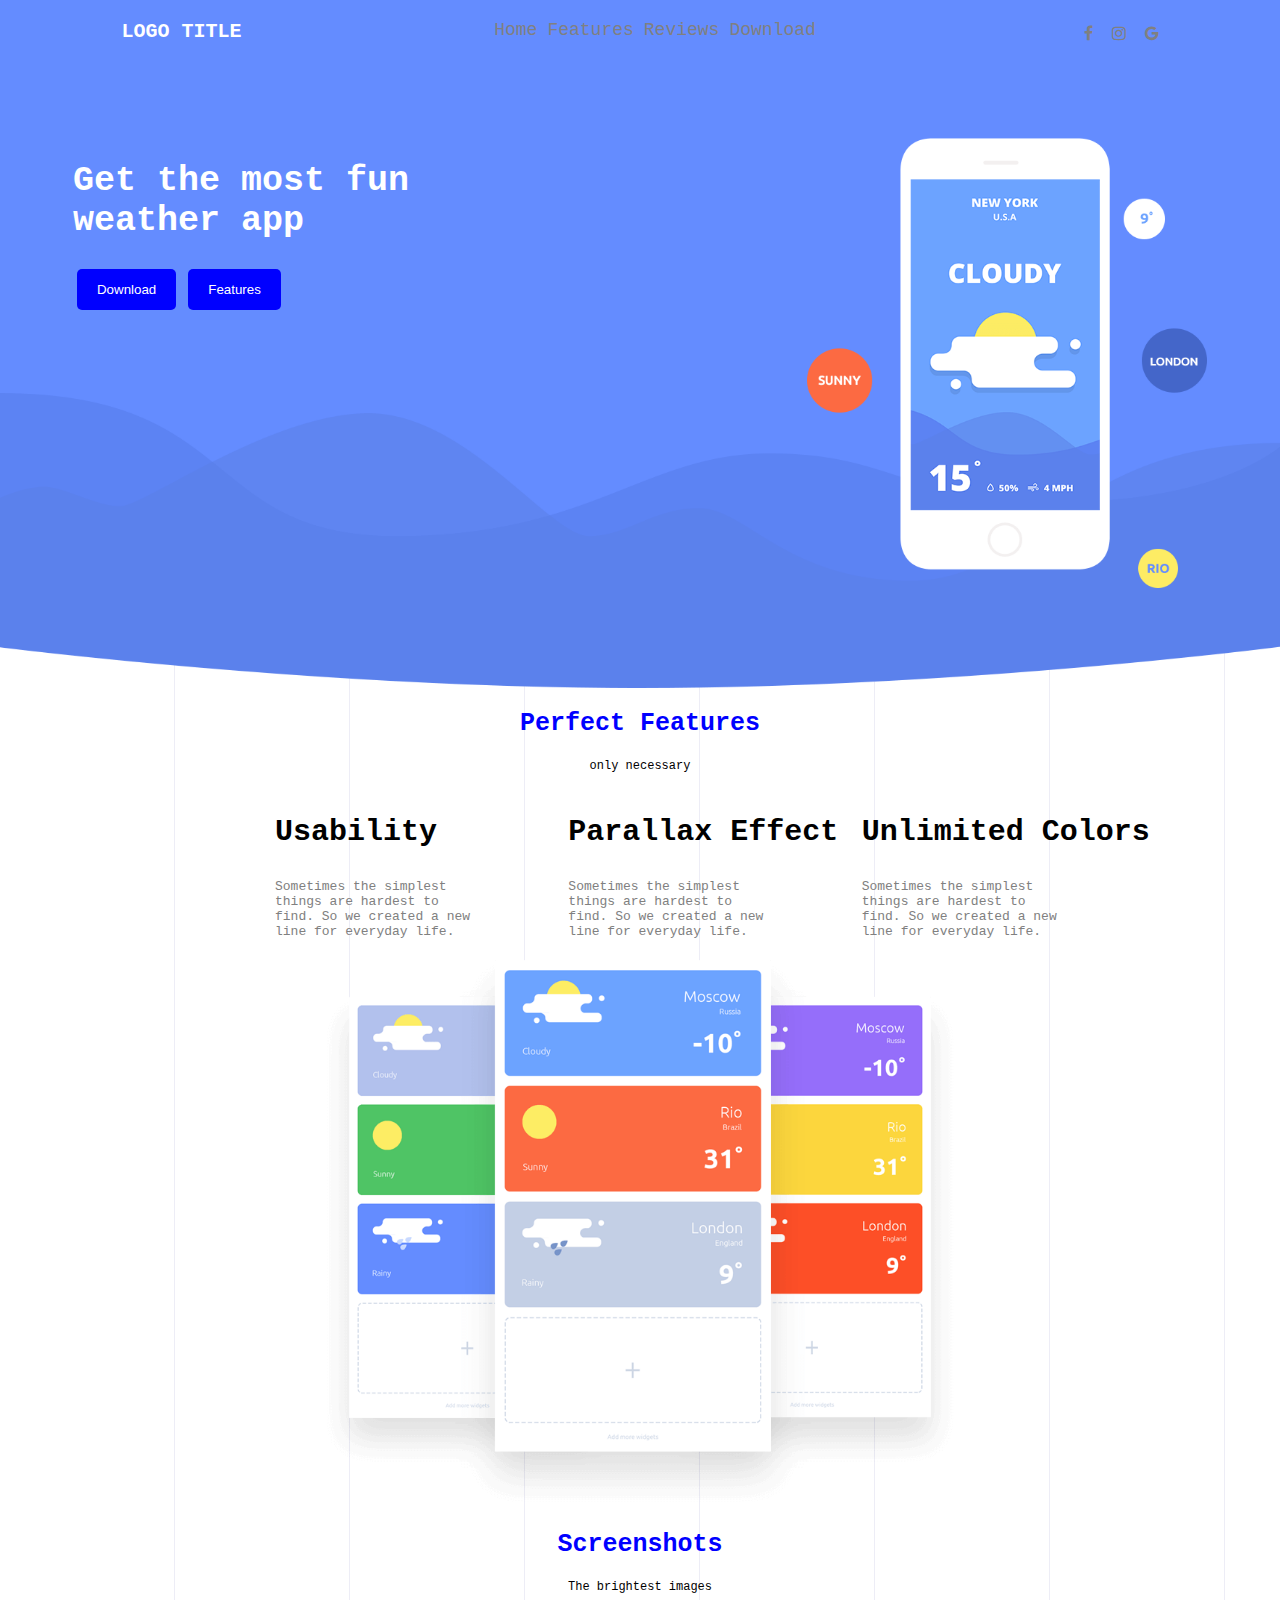
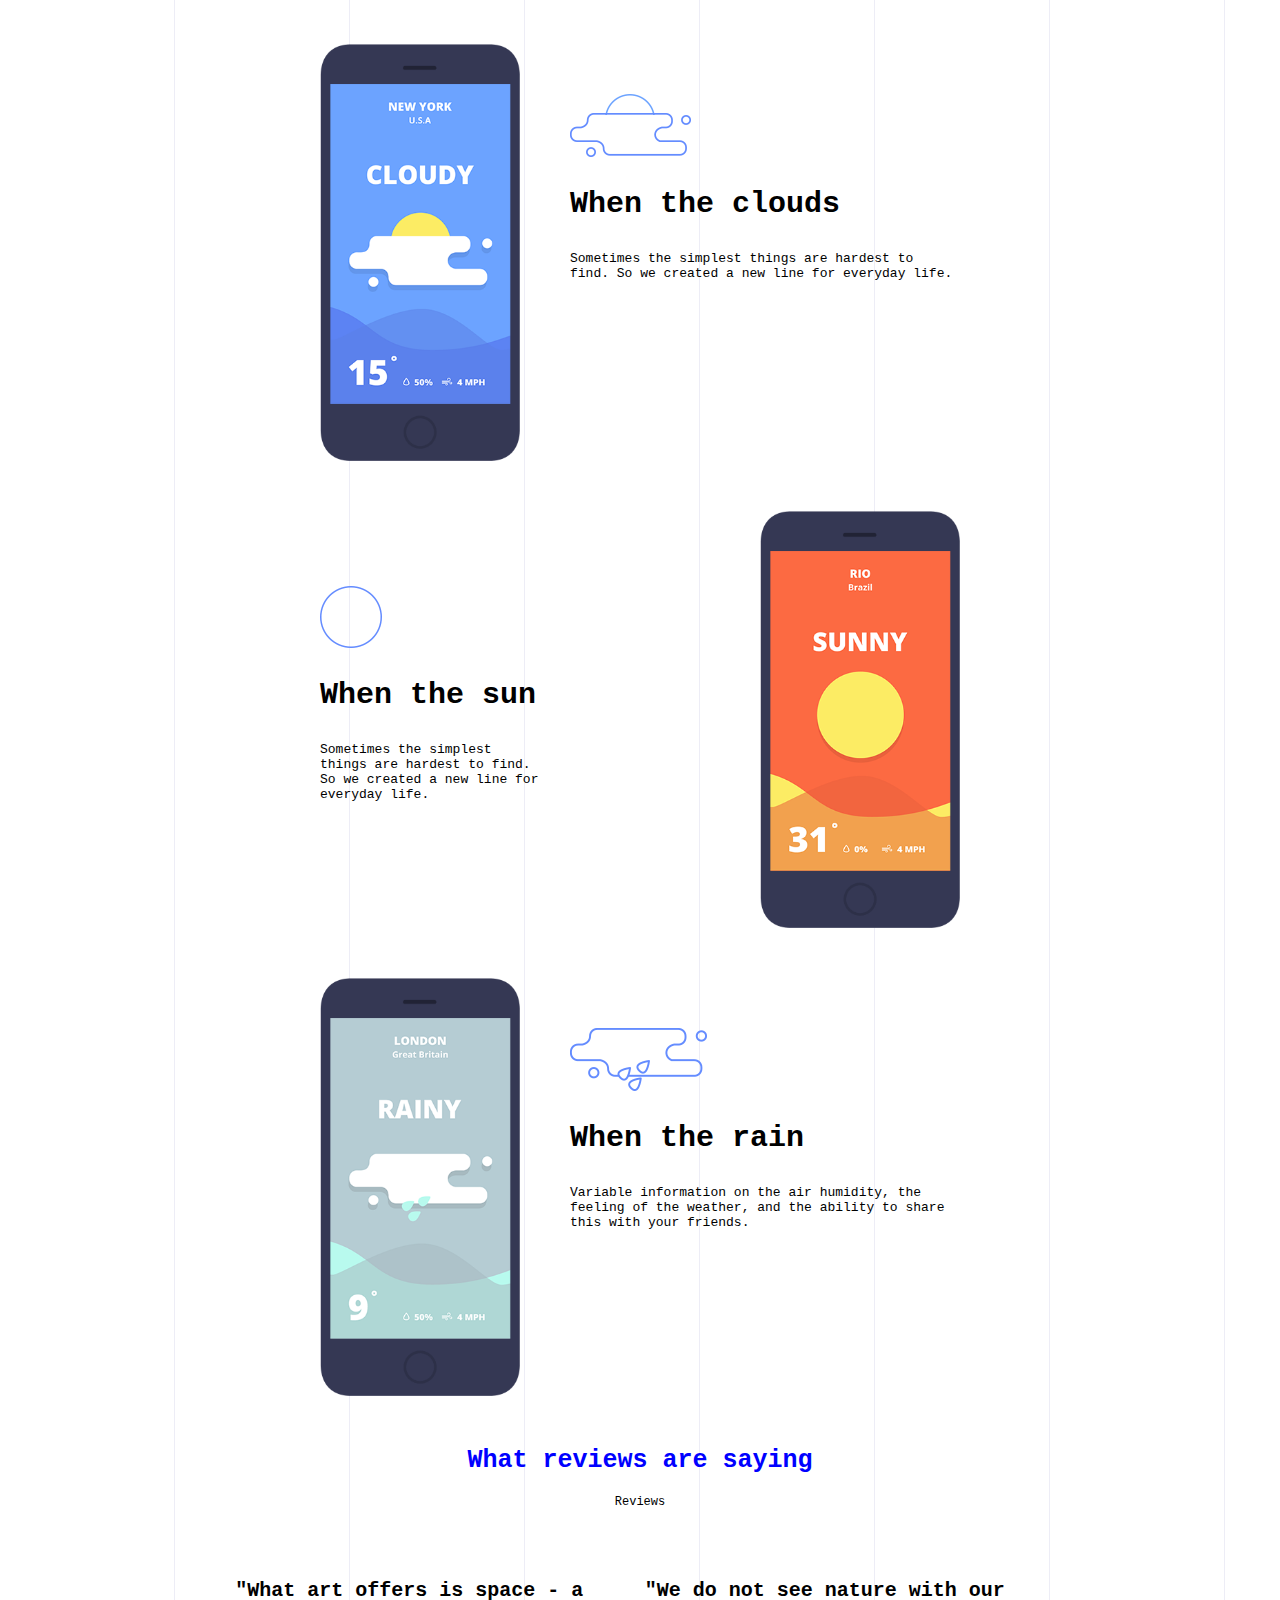
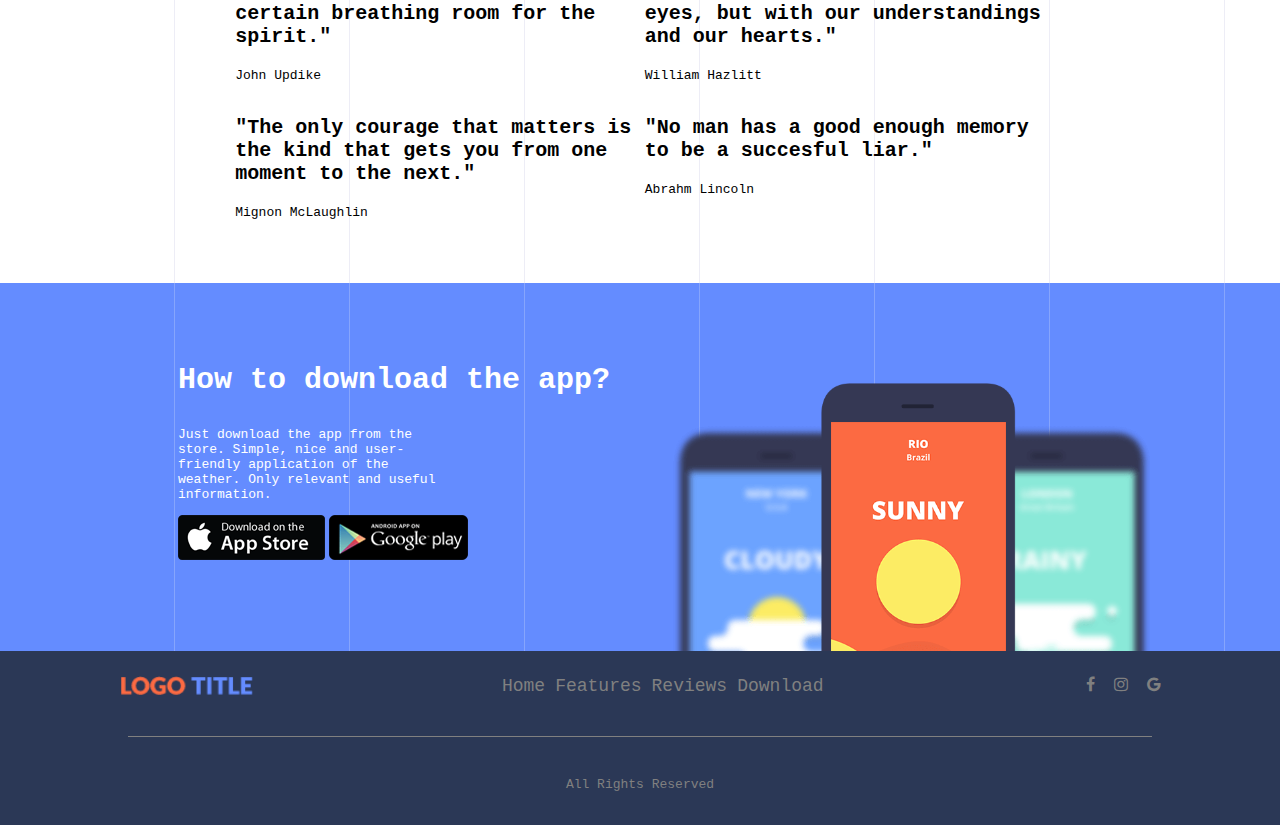
<file: GET_2020/UI4/UI4/ui3.html>
<html>
	<head>
		<link rel="stylesheet" href="stylesheetWeatherApp.css">
		<link rel="stylesheet" href="https://cdnjs.cloudflare.com/ajax/libs/font-awesome/4.7.0/css/font-awesome.min.css">
		<title>
			Weather App
		</title>
	</head>
	
	<body>
		<div id="start">
			<div class="topbar">
				<!--Main heading of the page-->
				<header id="logoTitle">
					<h3>LOGO TITLE</h3>
				</header>
				
				<!--Top Navigation Bar-->
				<nav id="navtop">
					<ul class="navbar">
						<li><a href="#Home">Home</a></li>
						<li><a href="#Features">Features</a></li>
						<li><a href="#Reviews">Reviews</a></li>
						<li><a href="#Download">Download</a></li>
					</ul>
				</nav>
				<div id="socialNetwork">
					<i class="fa fa-facebook" aria-hidden="true"></i>
					<i class="fa fa-instagram" aria-hidden="true"></i>
					<i class="fa fa-google" aria-hidden="true"></i>
					</div>
				</div>
				
				<!--Main Section-->
				<section id="section1">
					<div id="leftDetail1">
						<header>
							<h1>Get the most fun weather app</h1>
						</header>
						<input class="button" type = "submit" value = "Download" />
						<input class="button" type = "submit" value = "Features" />
					</div>
					<img id="phone1Image" src="phone1.png">
				</section>
		</div>
		
		<!--Features Section-->
		<section id="Features">
			<header>
				<h2>Perfect Features</h2>
			</header>
			<p class="smallText">only necessary</p>
			<div class="perfect">
				<article>
					<header>
						<h3>Usability</h3>
					</header>
					<p class="paragraph">Sometimes the simplest things are hardest to find. So we created a new line for everyday life.</p>
				</article>
				<article>
					<header>
						<h3>Parallax Effect</h3>
					</header>
					<p class="paragraph">Sometimes the simplest things are hardest to find. So we created a new line for everyday life.</p>
				</article>
				<article>
					<header>
						<h3>Unlimited Colors</h3>
					</header>
					<p class="paragraph">Sometimes the simplest things are hardest to find. So we created a new line for everyday life.</p>
				</article>
			</div>
			<img id="test1" src="test1.png">
		</section>
		
		<!--Screenshot Section-->
		<section id="Screenshots">
			<header>
				<h2>Screenshots</h2>
			</header>
			<p class="smallText">The brightest images</p>
		</section>
		
		<section class="sun">
			<div class="insideDiv">
				<img class="ssimg" src="screen01.png">
				<article class="insideSS2">
					<img src="cloud1.png">
					<header>
						<h3>When the clouds</h3>
					</header>
					<p>Sometimes the simplest things are hardest to find. So we created a new line for everyday life.</p>
				</article>
			</div>
		</section>
		
		<section class="sun">
			<div class="insideDiv">
				<article class="insideSS">
					<img src="sun1.png">
					<header>
						<h3>When the sun</h3>
					</header>
					<p>Sometimes the simplest things are hardest to find. So we created a new line for everyday life.</p>
				</article>
				<img class="ssimg" src="screen02.png">
			</div>
		</section>
		
		<section class="sun">
			<div class="insideDiv">
				<img class="ssimg" src="screen03.png">
				<article class="insideSS2">
					<img src="rainy1.png">
					<header>
						<h3>When the rain</h3>
					</header>
					<p>Variable information on the air humidity, the feeling of the weather, and the ability to share this with your friends.</p>
				</article>
			</div>
		</section>
		
		<!--Reviews Section-->
		<section id="Reviews">
			<header>
				<h2>What reviews are saying</h2>
			</header>
			<p class="smallText">Reviews</p>
			<div id="reviews">
				<div class="quotes">
					<article class="articleBlock">
						<header>
							<h3>"What art offers is space - a certain breathing room for the spirit."</h3>
						</header>
						<p>John Updike</p>
					</article>
					<article class="articleBlock">
						<header>
							<h3>"We do not see nature with our eyes, but with our understandings and our hearts."</h3>
						</header>
						<p>William Hazlitt</p>
					</article>
				</div>
				<div class="quotes">
					<article class="articleBlock">
						<header>
							<h3>"The only courage that matters is the kind that gets you from one moment to the next."</h3>
						</header>
						<p>Mignon McLaughlin</p>
					</article>
					<article class="articleBlock">
						<header>
							<h3>"No man has a good enough memory to be a succesful liar."</h3>
						</header>
						<p>Abrahm Lincoln</p>
					</article>
				</div>
			</div>
		</section>
		
		<!--Download Section-->
		<div class="download">
			<section id="Download">
				<article>
					<header>
						<h3>How to download the app?</h3>
					</header>
					<p>Just download the app from the store. Simple, nice and user-friendly application of the weather. Only relevant and useful information.</p>
					<img src="appstor.png">
					<img src="googleplay.png">
				</article>
				<img id="downloadImage" src="appdownload1.png">
			</section>
		</div>
		
		<!--Page Footer-->
		<footer>
			<div class="topbar">
				<img src="footer-logo.png">
				<nav class="navtop">
					<ul class="navbar">
						<li><a href="#Home">Home</a></li>
						<li><a href="#Features">Features</a></li>
						<li><a href="#Reviews">Reviews</a></li>
						<li><a href="#Download">Download</a></li>
					</ul>
				</nav>
				<div id="socialNetwork">
					<i class="fa fa-facebook" aria-hidden="true"></i>
					<i class="fa fa-instagram" aria-hidden="true"></i>
					<i class="fa fa-google" aria-hidden="true"></i>
				</div>
			</div>
			<div class="separator">
			</div>
			<p>All Rights Reserved</p>
		</footer>
	</body>
</html>
</file>
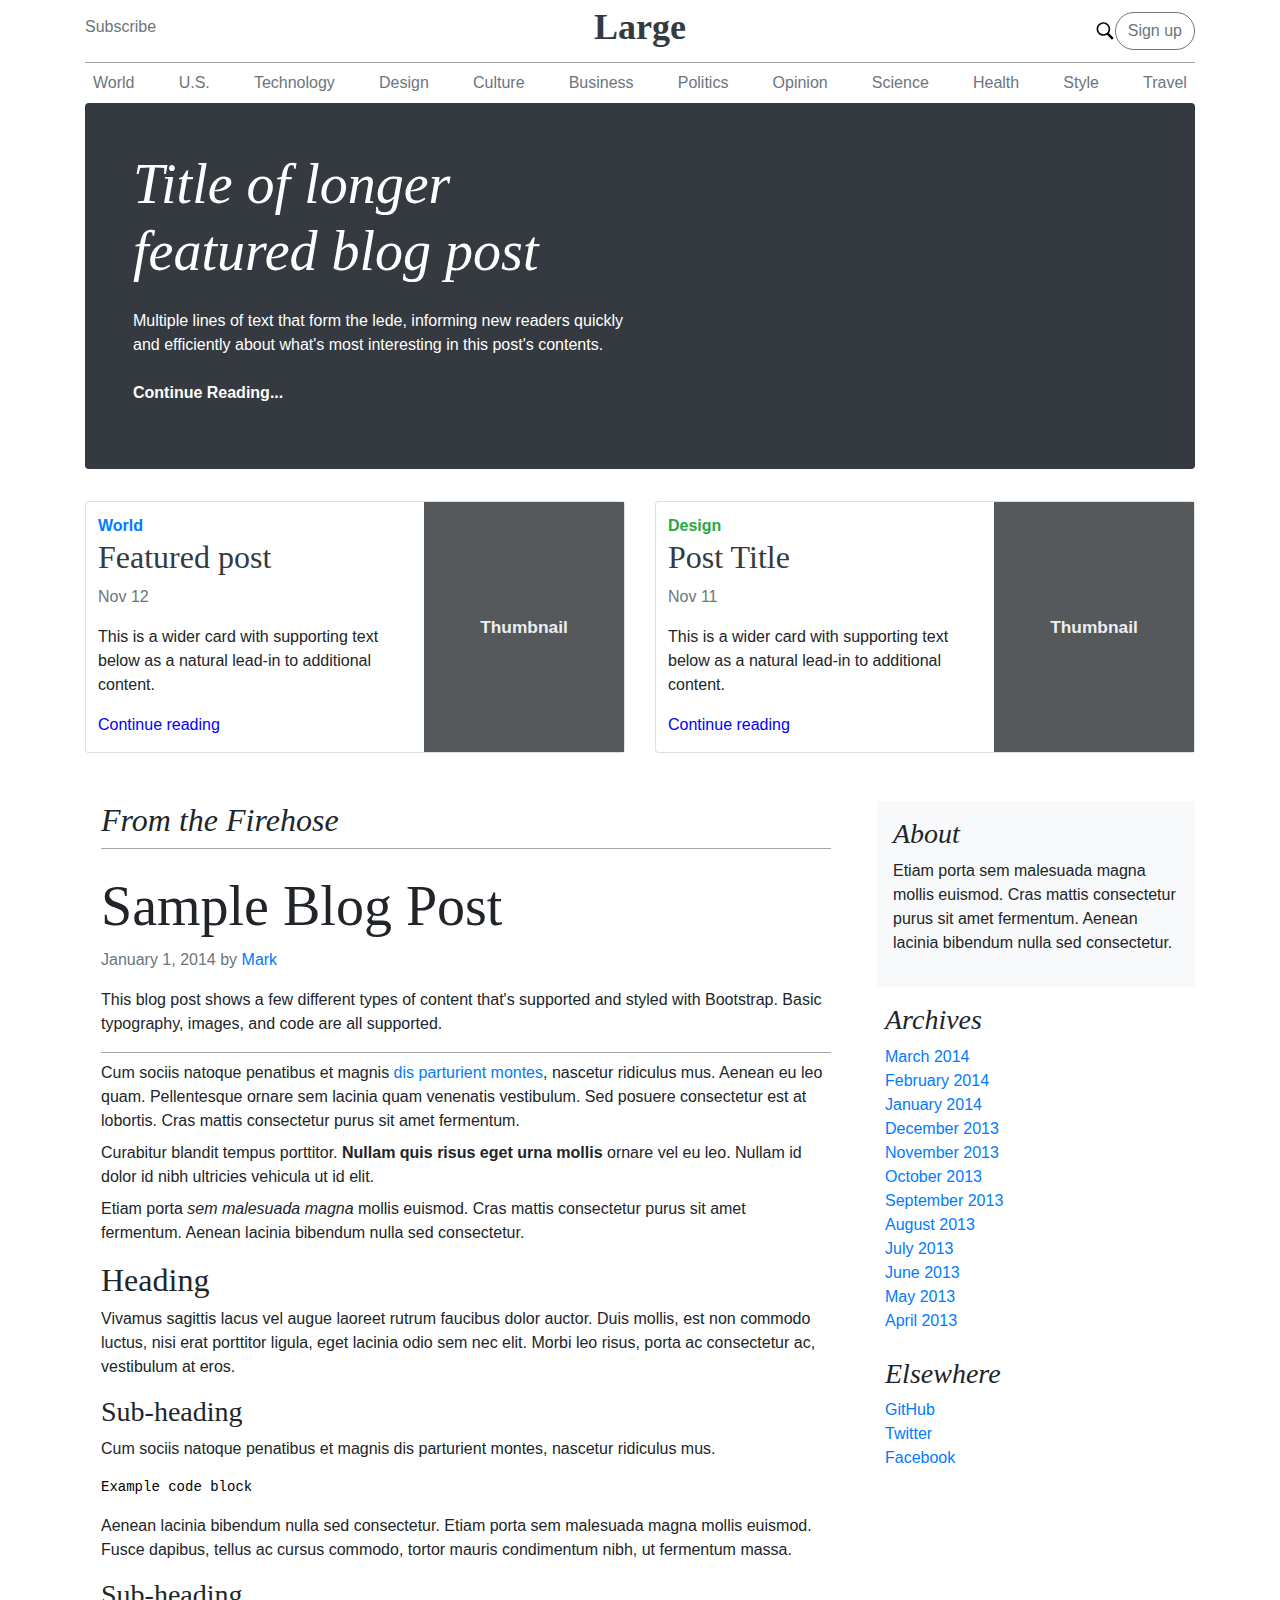
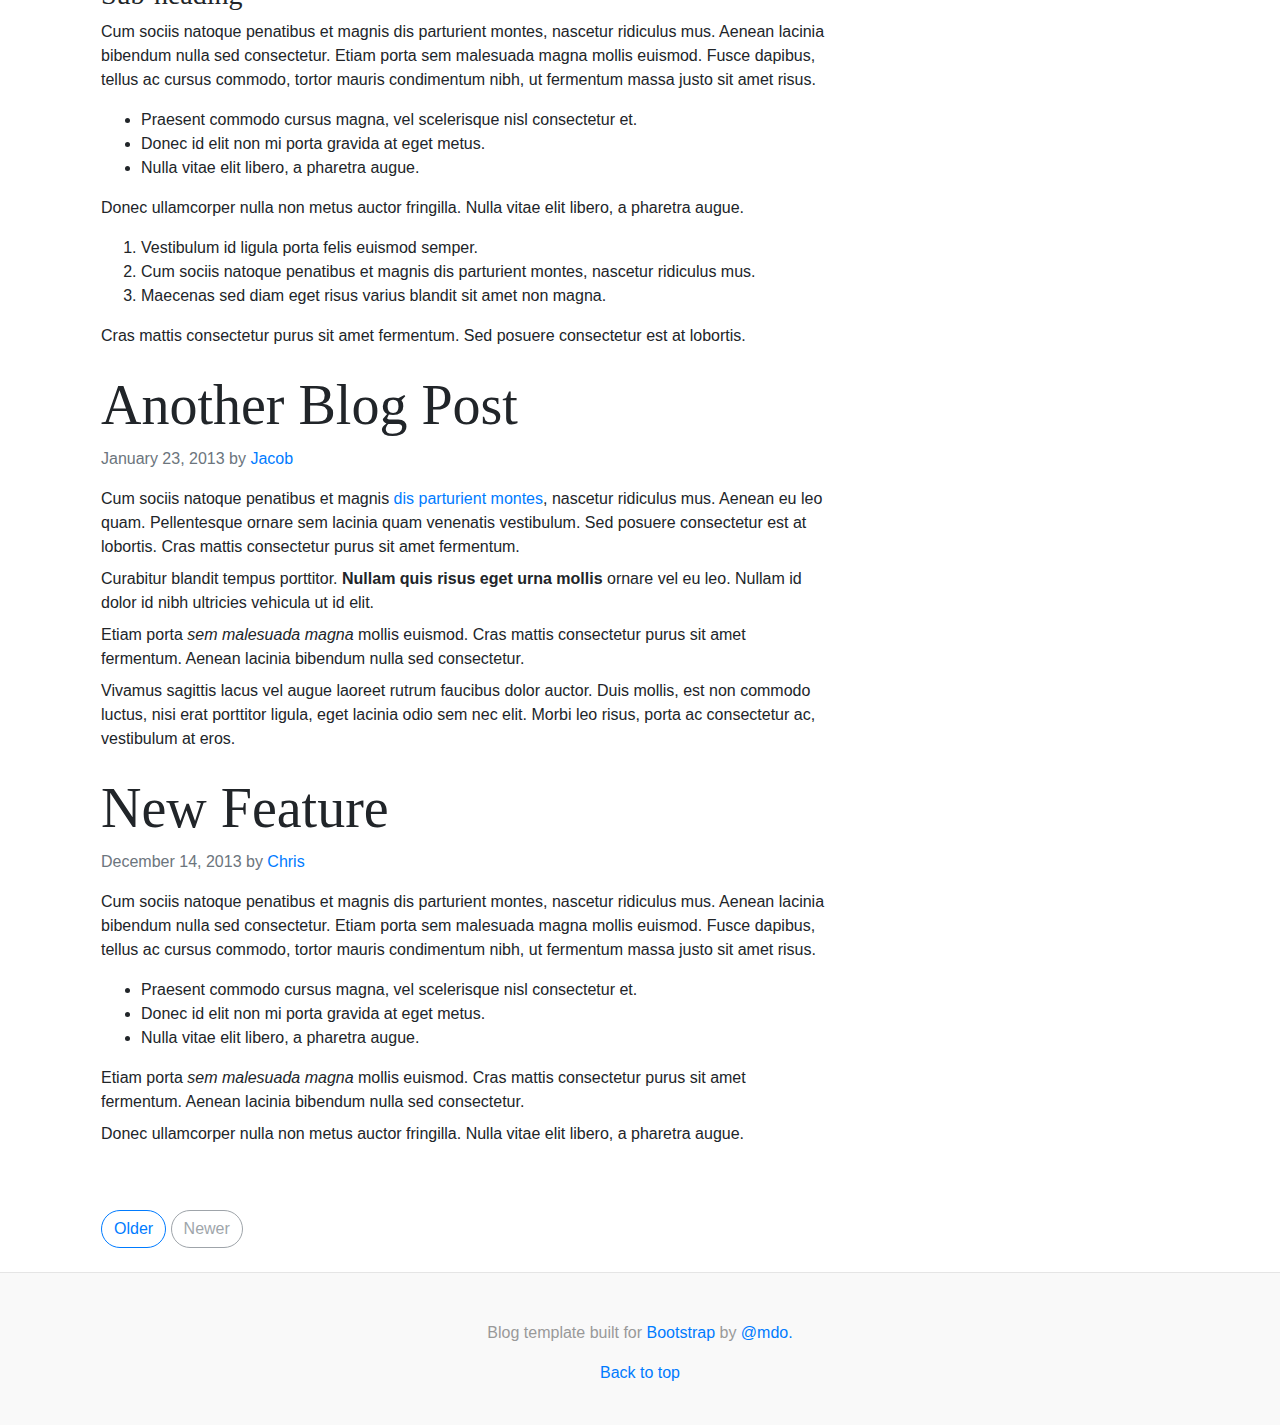
<file: GET_2020/UI5/UI5/blog.html>
<html>

<head>
    <link rel="stylesheet" href="https://stackpath.bootstrapcdn.com/bootstrap/4.4.1/css/bootstrap.min.css" integrity="sha384-Vkoo8x4CGsO3+Hhxv8T/Q5PaXtkKtu6ug5TOeNV6gBiFeWPGFN9MuhOf23Q9Ifjh" crossorigin="anonymous" />
    <link rel="stylesheet" href="https://cdnjs.cloudflare.com/ajax/libs/font-awesome/4.7.0/css/font-awesome.min.css" />
    <link rel="stylesheet" href="blog.css" />
</head>

<body>
    <div class="container">
        <div class="row flex-nowrap justify-content-between align-items-center">
            <div class="col-sm-4">
                <label class="text-muted">Subscribe</label>
            </div>
            <div class="col-sm-4 text-center">
                <label class="logo">Large</label>
            </div>
            <div class="col-sm-4 d-flex justify-content-end align-items-center">
                <img src="search.svg" class="img-fluid" width="20px" />
                <button type="button" class="btn btn-outline-secondary">Sign up</button>
            </div>
        </div>

        <div class="separator">
        </div>

        <div>
            <nav class="nav d-flex justify-content-between">
                <a class="text-muted p-2">World</a>
                <a class="text-muted p-2">U.S.</a>
                <a class="text-muted p-2">Technology</a>
                <a class="text-muted p-2">Design</a>
                <a class="text-muted p-2">Culture</a>
                <a class="text-muted p-2">Business</a>
                <a class="text-muted p-2">Politics</a>
                <a class="text-muted p-2">Opinion</a>
                <a class="text-muted p-2">Science</a>
                <a class="text-muted p-2">Health</a>
                <a class="text-muted p-2">Style</a>
                <a class="text-muted p-2">Travel</a>
            </nav>
        </div>

        <div class="jumbotron p-3 p-md-5 text-white rounded bg-dark">
            <div class="col-sm-6 px-0">
                <h1 class="display-4 font-italic">Title of longer featured blog post</h1>
                <p class="mt-4">Multiple lines of text that form the lede, informing new readers quickly and efficiently about what's most interesting in this post's contents.</p>
                <p class="font-weight-bold mt-4">Continue Reading...</p>
            </div>
            <div class="col-sm-6">
            </div>
        </div>

        <div class="row mb-4 mt-4">
            <div class="col-md-6">
                <div class="card flex-md-row mb-4 h-md-250">
                    <div class="m-2 p-1">
                        <strong class="mb-2 text-primary">World</strong>
                        <h2 class="text-dark">Featured post</h2>
                        <p class="text-muted">Nov 12</p>
                        <p>This is a wider card with supporting text below as a natural lead-in to additional content.</p>
                        <a href="#" class="linkColor">Continue reading</a>
                    </div>
                    <div class="image">
                        <img src="download.svg" style="height:100%; width:200px;" />
                    </div>
                </div>

            </div>
            <div class="col-md-6">
                <div class="card flex-md-row mb-4 h-md-250">
                    <div class="m-2 p-1">
                        <strong class="mb-2 text-success">Design</strong>
                        <h2 class="text-dark">Post Title</h2>
                        <p class="text-muted">Nov 11</p>
                        <p>This is a wider card with supporting text below as a natural lead-in to additional content.</p>
                        <a href="#" class="linkColor">Continue reading</a>
                    </div>
                    <div class="image">
                        <img src="download.svg" style="height:100%; width:200px;" />
                    </div>
                </div>
            </div>
        </div>

        <div class="row">
            <div class="col-sm-8 mx-3">
                <h2 class="font-italic">From the Firehose</h2>
                <div class="separator">
                </div>
                <h1 class="display-4 mt-4 mb-2">Sample Blog Post</h1>
                <p class="text-muted">January 1, 2014 by <a href="#">Mark</a></p>
                <p>
                    This blog post shows a few different types of content that's supported and styled with Bootstrap. Basic typography, images, and code are all supported.
                </p>
                <div class="separator">
                </div>
                <p class="my-2">
                    Cum sociis natoque penatibus et magnis <a href="#">dis parturient montes</a>, nascetur ridiculus mus. Aenean eu leo quam. Pellentesque ornare sem lacinia quam venenatis vestibulum. Sed posuere consectetur est at lobortis. Cras mattis
                    consectetur purus sit amet fermentum.
                </p>
                <p class="my-2">
                    Curabitur blandit tempus porttitor. <strong>Nullam quis risus eget urna mollis</strong> ornare vel eu leo. Nullam id dolor id nibh ultricies vehicula ut id elit.
                </p>
                <p class="my-2">
                    Etiam porta <em>sem malesuada magna</em> mollis euismod. Cras mattis consectetur purus sit amet fermentum. Aenean lacinia bibendum nulla sed consectetur.
                </p>
                <h2 class="mt-3">Heading</h2>
                <p>Vivamus sagittis lacus vel augue laoreet rutrum faucibus dolor auctor. Duis mollis, est non commodo luctus, nisi erat porttitor ligula, eget lacinia odio sem nec elit. Morbi leo risus, porta ac consectetur ac, vestibulum at eros.</p>
                <h3>Sub-heading</h3>
                <p>Cum sociis natoque penatibus et magnis dis parturient montes, nascetur ridiculus mus.</p>
                <code>Example code block</code>
                <p class="mt-3">Aenean lacinia bibendum nulla sed consectetur. Etiam porta sem malesuada magna mollis euismod. Fusce dapibus, tellus ac cursus commodo, tortor mauris condimentum nibh, ut fermentum massa.</p>
                <h3>Sub-heading</h3>
                <p>Cum sociis natoque penatibus et magnis dis parturient montes, nascetur ridiculus mus. Aenean lacinia bibendum nulla sed consectetur. Etiam porta sem malesuada magna mollis euismod. Fusce dapibus, tellus ac cursus commodo, tortor mauris
                    condimentum nibh, ut fermentum massa justo sit amet risus.</p>
                <ul>
                    <li>Praesent commodo cursus magna, vel scelerisque nisl consectetur et.</li>
                    <li>Donec id elit non mi porta gravida at eget metus.</li>
                    <li>Nulla vitae elit libero, a pharetra augue.</li>
                </ul>
                <p>Donec ullamcorper nulla non metus auctor fringilla. Nulla vitae elit libero, a pharetra augue.</p>
                <ol>
                    <li>Vestibulum id ligula porta felis euismod semper.</li>
                    <li>Cum sociis natoque penatibus et magnis dis parturient montes, nascetur ridiculus mus.</li>
                    <li>Maecenas sed diam eget risus varius blandit sit amet non magna.</li>
                </ol>
                <p>Cras mattis consectetur purus sit amet fermentum. Sed posuere consectetur est at lobortis.</p>
                <h1 class="display-4 mt-4 mb-2">Another Blog Post</h1>
                <p class="text-muted">January 23, 2013 by <a href="#">Jacob</a></p>
                <p class="my-2">
                    Cum sociis natoque penatibus et magnis <a href="#">dis parturient montes</a>, nascetur ridiculus mus. Aenean eu leo quam. Pellentesque ornare sem lacinia quam venenatis vestibulum. Sed posuere consectetur est at lobortis. Cras mattis
                    consectetur purus sit amet fermentum.
                </p>
                <p class="my-2">
                    Curabitur blandit tempus porttitor. <strong>Nullam quis risus eget urna mollis</strong> ornare vel eu leo. Nullam id dolor id nibh ultricies vehicula ut id elit.
                </p>
                <p class="my-2">
                    Etiam porta <em>sem malesuada magna</em> mollis euismod. Cras mattis consectetur purus sit amet fermentum. Aenean lacinia bibendum nulla sed consectetur.
                </p>
                <p>Vivamus sagittis lacus vel augue laoreet rutrum faucibus dolor auctor. Duis mollis, est non commodo luctus, nisi erat porttitor ligula, eget lacinia odio sem nec elit. Morbi leo risus, porta ac consectetur ac, vestibulum at eros.</p>
                <h1 class="display-4 mt-4 mb-2">New Feature</h1>
                <p class="text-muted">December 14, 2013 by <a href="#">Chris</a></p>
                <p>Cum sociis natoque penatibus et magnis dis parturient montes, nascetur ridiculus mus. Aenean lacinia bibendum nulla sed consectetur. Etiam porta sem malesuada magna mollis euismod. Fusce dapibus, tellus ac cursus commodo, tortor mauris
                    condimentum nibh, ut fermentum massa justo sit amet risus.</p>
                <ul>
                    <li>Praesent commodo cursus magna, vel scelerisque nisl consectetur et.</li>
                    <li>Donec id elit non mi porta gravida at eget metus.</li>
                    <li>Nulla vitae elit libero, a pharetra augue.</li>
                </ul>
                <p class="my-2">
                    Etiam porta <em>sem malesuada magna</em> mollis euismod. Cras mattis consectetur purus sit amet fermentum. Aenean lacinia bibendum nulla sed consectetur.
                </p>
                <p>Donec ullamcorper nulla non metus auctor fringilla. Nulla vitae elit libero, a pharetra augue.</p>
                <button type="button" class="btn btn-outline-primary mt-5">Older</button>
                <button type="button" class="btn btn-outline-secondary mt-5" disabled>Newer</button>
            </div>
            <aside class="col">
                <div class="p-3 mb-3 bg-light rounded">
                    <h3 class="font-italic">About</h3>
                    <p>Etiam porta sem malesuada magna mollis euismod. Cras mattis consectetur purus sit amet fermentum. Aenean lacinia bibendum nulla sed consectetur.</p>
                </div>
                <div>
                    <h3 class="font-italic ml-2">Archives</h3>
                    <ul class="list-unstyled ml-2">
                        <li><a href="#">March 2014</a></li>
                        <li><a href="#">February 2014</a></li>
                        <li><a href="#">January 2014</a></li>
                        <li><a href="#">December 2013</a></li>
                        <li><a href="#">November 2013</a></li>
                        <li><a href="#">October 2013</a></li>
                        <li><a href="#">September 2013</a></li>
                        <li><a href="#">August 2013</a></li>
                        <li><a href="#">July 2013</a></li>
                        <li><a href="#">June 2013</a></li>
                        <li><a href="#">May 2013</a></li>
                        <li><a href="#">April 2013</a></li>
                    </ul>
                </div>
                <div>
                    <h3 class="font-italic mt-4 ml-2">Elsewhere</h3>
                    <ul class="list-unstyled ml-2">
                        <li><a href="#">GitHub</a></li>
                        <li><a href="#">Twitter</a></li>
                        <li><a href="#">Facebook</a></li>
                    </ul>
                </div>
            </aside>
        </div>
    </div>
    <footer class="blog_footer mt-4 pt-5 pb-4">
        <p>Blog template built for <a href="#">Bootstrap</a> by <a href="#">@mdo.</a></p>
        <p><a href="#">Back to top</a></p>
    </footer>

    <script src="https://code.jquery.com/jquery-3.4.1.slim.min.js " integrity="sha384-J6qa4849blE2+poT4WnyKhv5vZF5SrPo0iEjwBvKU7imGFAV0wwj1yYfoRSJoZ+n " crossorigin="anonymous "></script>
    <script src="https://cdn.jsdelivr.net/npm/popper.js@1.16.0/dist/umd/popper.min.js " integrity="sha384-Q6E9RHvbIyZFJoft+2mJbHaEWldlvI9IOYy5n3zV9zzTtmI3UksdQRVvoxMfooAo " crossorigin="anonymous "></script>
    <script src="https://stackpath.bootstrapcdn.com/bootstrap/4.4.1/js/bootstrap.min.js " integrity="sha384-wfSDF2E50Y2D1uUdj0O3uMBJnjuUD4Ih7YwaYd1iqfktj0Uod8GCExl3Og8ifwB6 " crossorigin="anonymous "></script>

</body>

</html>
</file>
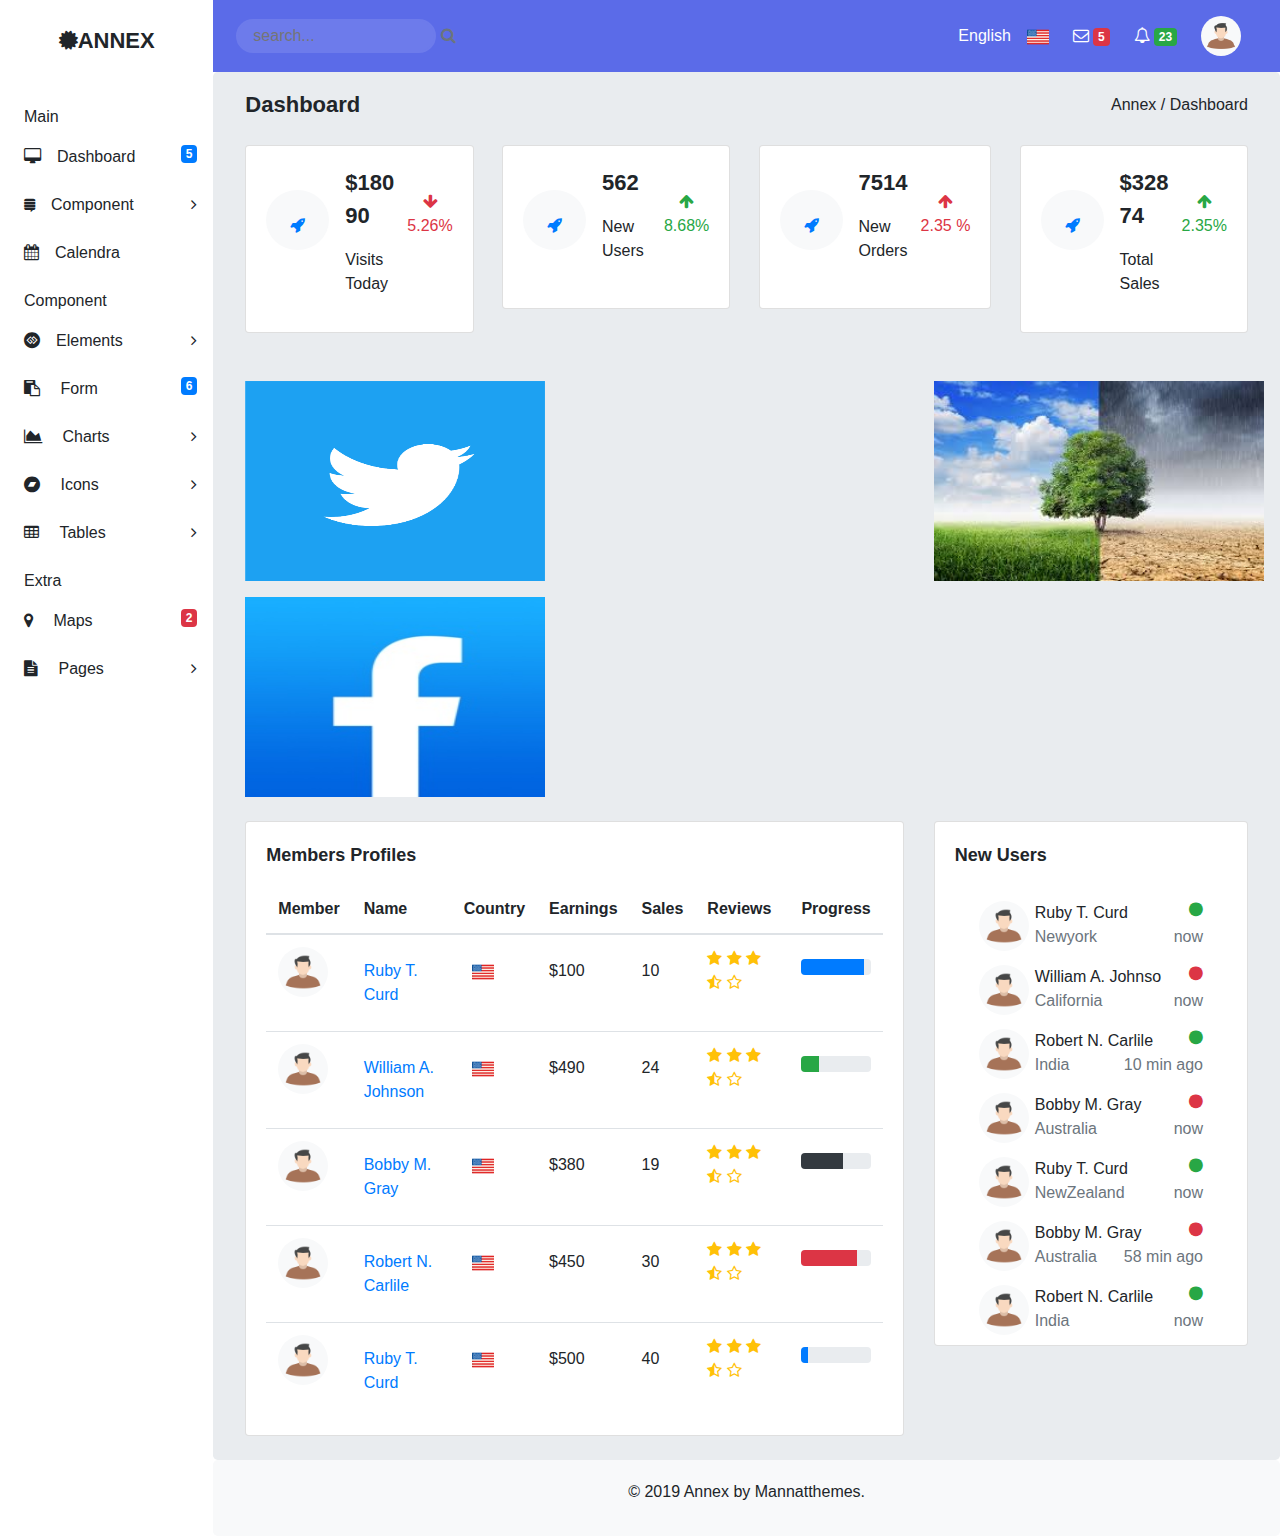
<file: GET_2020/UI6/UI6/Assignment6.html>
<!DOCTYPE html>
<html lang="en">

<head>
    <meta charset="UTF-8">
    <meta name="viewport" content="width=device-width, initial-scale=1.0">
    <link rel="stylesheet" href="cssfile.css">
    <link rel="stylesheet" href="https://stackpath.bootstrapcdn.com/bootstrap/4.4.1/css/bootstrap.min.css" integrity="sha384-Vkoo8x4CGsO3+Hhxv8T/Q5PaXtkKtu6ug5TOeNV6gBiFeWPGFN9MuhOf23Q9Ifjh" crossorigin="anonymous">
    <link rel="stylesheet" href="https://cdnjs.cloudflare.com/ajax/libs/font-awesome/4.7.0/css/font-awesome.min.css">
    <title>Document</title>
</head>

<body>


    <div class="container-fluid">
        <div class="row">

            <aside class="col-lg-2 px-0">
                <div class="py-4 ">

                    <p class="font-weight-bold text-center font"> <span><i class="fa fa-certificate" aria-hidden="true"></span></i>ANNEX</p>
                </div>
                <div class="mt-2">
                    <ul class="ul-decoration pl-4 ">
                        <li>
                            <p>Main</p>
                        </li>
                        <li class="mb-4 ul-hover"><i class="fa fa-desktop" aria-hidden="true"></i><span class="pl-3">Dashboard<span class="badge badge-primary pull-right mr-3">5</span> </span>
                            </span>
                        </li>
                        <li class="mb-4 ul-hover"><i class="fa fa-stack-exchange" aria-hidden="true"></i><span class="pl-3">Component<span class="pull-right mr-3"><i class="fa fa-angle-right" aria-hidden="true"></i></span></span>
                            </span>
                            </span>
                        </li>
                        <li class="mb-4 ul-hover"><i class="fa fa-calendar" aria-hidden="true"></i><span class="pl-3">Calendra</span>
                        </li>
                        <li>
                            <p>Component</p>
                        </li>
                        <li class="mb-4 ul-hover"><i class="fa fa-gg-circle" aria-hidden="true"></i><span class="pl-3">Elements<span class="pull-right mr-3"><i class="fa fa-angle-right" aria-hidden="true"></i></span> </span>
                            </span>
                        </li>
                        <li class="mb-4 ul-hover"><i class="fa fa-clipboard" aria-hidden="true"></i>
                            <span class="pl-3">Form<span class="badge badge-primary pull-right mr-3">6</span> </span>
                            </span>
                        </li>
                        <li class="mb-4 ul-hover"><i class="fa fa-area-chart" aria-hidden="true"></i>
                            <span class="pl-3">Charts<span class="pull-right mr-3"><i class="fa fa-angle-right" aria-hidden="true"></i></span> </span>
                            </span>
                        </li>
                        <li class="mb-4 ul-hover"><i class="fa fa-bandcamp" aria-hidden="true"></i>
                            <span class="pl-3">Icons<span class="pull-right mr-3"><i class="fa fa-angle-right" aria-hidden="true"></i></span> </span>
                            </span>
                        </li>
                        <li class="mb-4 ul-hover"><i class="fa fa-table" aria-hidden="true"></i>
                            <span class="pl-3">Tables<span class="pull-right mr-3"><i class="fa fa-angle-right" aria-hidden="true"></i></span> </span>
                            </span>
                        </li>
                        <li>
                            <p>Extra</p>
                        </li>
                        <li class="mb-4 ul-hover"><i class="fa fa-map-marker" aria-hidden="true"></i>
                            <span class="pl-3">Maps<span class="badge badge-danger pull-right mr-3">2</span> </span>
                            </span>
                        </li>
                        <li class="mb-4 ul-hover"><i class="fa fa-file-text" aria-hidden="true"></i>
                            <span class="pl-3">Pages<span class="pull-right mr-3"><i class="fa fa-angle-right" aria-hidden="true"></i></span> </span>
                            </span>
                        </li>
                    </ul>
                </div>
            </aside>


            <div class="col-lg-10 px-0 width">

                <!-- header -->

                <header class=" container-fluid header-color py-2">
                    <div class="d-flex  justify-content-between align-items-center p-2">

                        <div class="rounding text-white">
                            <input class="search text-white" type="text" placeholder="search... " aria-label="Search ">
                            <a href="#"> <i class="fa fa-search text-muted" aria-hidden="true"></i></a>
                        </div>

                        <div class="d-flex  justify-content-around align-items-center">
                            <p class="text-white m-0">English</p>
                            <div class="pl-2">
                                <img class="img pl-2" src="flag.png">
                            </div>
                            <div class="pl-4">
                                <a href="#"><i class="fa fa-envelope-o text-white" aria-hidden="true"></i></a>
                                <span class="badge badge-danger">5</span>
                            </div>
                            <div class="pl-4">
                                <a href="#"><i class="fa fa-bell-o text-white" aria-hidden="true"></i></a>
                                <span class="badge badge-success">23</span>
                            </div>
                            <div class="pl-4 pr-3">
                                <a href="#"><img class="img-person bg-light rounded-circle" src="boy+guy+man+icon-1320166733913205010.png"></a>
                            </div>
                        </div>
                    </div>
                </header>

                <!-- dashboard cards -->
                <section class="container jumbotron pt-3 pb-4 mb-0">

                    <div class="d-flex  justify-content-between align-items-center mb-2">
                        <p class="font font-weight-bold">Dashboard</p>
                        <p>Annex / Dashboard</p>
                    </div>

                    <div class="d-flex justify-content-between mb-4">
                        <div class="card mb-4">
                            <div class="card-body d-flex pb-0">
                                <div class="rounded-circle bg-light mt-4 p-4 text-primary circle-ht">
                                    <i class="fa fa-rocket" aria-hidden="true"></i>
                                </div>
                                <div class="flex-column pl-3 width1">
                                    <p class="font font-weight-bold">$18090</p>
                                    <p>Visits Today</p>
                                </div>
                                <div class="pl-2 py-4 text-center">
                                    <i class="fa fa-arrow-down text-danger " aria-hidden="true"></i>
                                    <p class="text-danger">5.26%</p>
                                </div>
                            </div>
                        </div>
                        <div class="card mb-5">
                            <div class="card-body d-flex ">
                                <div class="rounded-circle bg-light mt-4 p-4 text-primary circle-ht">
                                    <i class="fa fa-rocket" aria-hidden="true"></i>
                                </div>
                                <div class="d-flex flex-column pl-3 width1">
                                    <p class="font font-weight-bold">562</p>
                                    <p>New Users</p>
                                </div>
                                <div class="pl-2 text-center py-4">
                                    <i class="fa fa-arrow-up text-success" aria-hidden="true"></i>
                                    <p class="text-success">8.68%</p>
                                </div>
                            </div>
                        </div>
                        <div class="card mb-5">
                            <div class="card-body d-flex">
                                <div class="rounded-circle bg-light mt-4 p-4 text-primary circle-ht">
                                    <i class="fa fa-rocket" aria-hidden="true"></i>
                                </div>
                                <div class="d-flex flex-column pl-3 width1">
                                    <p class="font font-weight-bold">7514</p>
                                    <p> New Orders</p>
                                </div>
                                <div class="pl-2 text-center py-4">
                                    <i class="fa fa-arrow-up text-danger" aria-hidden="true"></i>
                                    <p class="text-danger">2.35 %</p>
                                </div>
                            </div>
                        </div>
                        <div class="card mb-4">
                            <div class="card-body d-flex">
                                <div class="rounded-circle bg-light mt-4 p-4 text-primary circle-ht">
                                    <i class="fa fa-rocket" aria-hidden="true"></i>
                                </div>
                                <div class="d-flex flex-column pl-3 width1">
                                    <p class="font font-weight-bold">$32874</p>
                                    <p>Total Sales</p>
                                </div>
                                <div class="pl-2 text-center py-4">
                                    <i class="fa fa-arrow-up text-success" aria-hidden="true"></i>
                                    <p class="text-success">2.35%</p>
                                </div>
                            </div>
                        </div>
                    </div>

                    <!-- carousel -->
                    <div class="row">
                        <div class="col-5 ">
                            <div id="carouselExampleSlidesOnly" class="carousel slide" data-ride="carousel">
                                <div class="carousel-inner">
                                    <div class="carousel-item active">
                                        <img class="d-block carousel-ht " src="twitter.png" alt="First slide">
                                    </div>
                                    <div class="carousel-item">
                                        <img class="d-block carousel-ht" src="download.png" alt="Second slide">
                                    </div>

                                </div>
                            </div>
                            <div id="carouselExampleSlidesOnly" class="carousel slide mt-3" data-ride="carousel">
                                <div class="carousel-inner">
                                    <div class="carousel-item active">
                                        <img class="d-block carousel-ht " src="facebook.png" alt="First slide">
                                    </div>
                                    <div class="carousel-item">
                                        <img class="d-block carousel-ht" src="facebook1.png" alt="Second slide">
                                    </div>

                                </div>
                            </div>
                        </div>
                        <div class="col-3"></div>
                        <div class="col-4">

                            <img class="d-block carousel-ht1 " src="tree.jpg" alt="First slide">

                        </div>


                    </div>

                    <!-- Member profile and new users profile -->
                    <div class="row mt-4">
                        <div class="col-8">
                            <div class="card card-body pb-0">
                                <p class=" font-weight-bold font1"> Members Profiles </p>
                                <table class="table">
                                    <thead>
                                        <tr>
                                            <th class="border-top-0" scope="col">Member</th>
                                            <th class="border-top-0" scope="col">Name</th>
                                            <th class="border-top-0" scope="col">Country</th>
                                            <th class="border-top-0" scope="col">Earnings</th>
                                            <th class="border-top-0" scope="col">Sales</th>
                                            <th class="border-top-0" scope="col">Reviews</th>
                                            <th class="border-top-0" scope="col">Progress</th>
                                        </tr>
                                    </thead>
                                    <tbody>
                                        <tr class="card-hover">
                                            <th scope="row"> <img class="img-member bg-light rounded-circle" src="boy+guy+man+icon-1320166733913205010.png"> </th>
                                            <td class="py-4"><a href="#">Ruby T. Curd</a></td>
                                            <td class="py-4"><img class="img pl-2" src="flag.png"></td>
                                            <td class="py-4">$100</td>
                                            <td class="py-4">10</td>
                                            <td class="text-warning"><i class="fa fa-star" aria-hidden="true"></i>
                                                <i class="fa fa-star" aria-hidden="true"></i>
                                                <i class="fa fa-star" aria-hidden="true"></i>
                                                <i class="fa fa-star-half-o" aria-hidden="true"></i>
                                                <i class="fa fa-star-o" aria-hidden="true"></i>
                                            </td>
                                            <td class="py-4">
                                                <div class="progress">
                                                    <div class="progress-bar" role="progressbar" style="width: 90%" aria-valuenow="25" aria-valuemin="0" aria-valuemax="100"></div>
                                                </div>
                                            </td>
                                        </tr>
                                        <tr class="card-hover">
                                            <th scope="row"> <img class="img-member bg-light rounded-circle" src="boy+guy+man+icon-1320166733913205010.png"> </th>
                                            <td class="py-4"><a href="#">William A. Johnson</a></td>
                                            <td class="py-4"><img class="img pl-2" src="flag.png"></td>
                                            <td class="py-4"> $490</td>
                                            <td class="py-4">24</td>
                                            <td class="text-warning"><i class="fa fa-star" aria-hidden="true"></i>
                                                <i class="fa fa-star" aria-hidden="true"></i>
                                                <i class="fa fa-star" aria-hidden="true"></i>
                                                <i class="fa fa-star-half-o" aria-hidden="true"></i>
                                                <i class="fa fa-star-o" aria-hidden="true"></i>
                                            </td>
                                            <td class="py-4">
                                                <div class="progress">
                                                    <div class="progress-bar bg-success" role="progressbar" style="width: 25%" aria-valuenow="25" aria-valuemin="0" aria-valuemax="100"></div>
                                                </div>
                                            </td>
                                        </tr>
                                        <tr class="card-hover">
                                            <th scope="row"> <img class="img-member bg-light rounded-circle" src="boy+guy+man+icon-1320166733913205010.png"> </th>
                                            <td class="py-4"><a href="#">Bobby M. Gray</a></td>
                                            <td class="py-4"><img class="img pl-2" src="flag.png"></td>
                                            <td class="py-4">$380</td>
                                            <td class="py-4">19</td>
                                            <td class="text-warning"><i class="fa fa-star" aria-hidden="true"></i>
                                                <i class="fa fa-star" aria-hidden="true"></i>
                                                <i class="fa fa-star" aria-hidden="true"></i>
                                                <i class="fa fa-star-half-o" aria-hidden="true"></i>
                                                <i class="fa fa-star-o" aria-hidden="true"></i>
                                            </td>
                                            <td class="py-4">
                                                <div class="progress">
                                                    <div class="progress-bar bg-dark" role="progressbar" style="width:60%" aria-valuenow="25" aria-valuemin="0" aria-valuemax="100"></div>
                                                </div>
                                            </td>
                                        </tr>
                                        <tr class="card-hover">
                                            <th scope="row"> <img class="img-member bg-light rounded-circle" src="boy+guy+man+icon-1320166733913205010.png"> </th>
                                            <td class="py-4"><a href="#">Robert N. Carlile</a></td>
                                            <td class="py-4"><img class="img pl-2" src="flag.png"></td>
                                            <td class="py-4">$450</td>
                                            <td class="py-4">30</td>
                                            <td class="text-warning">
                                                <i class="fa fa-star" aria-hidden="true"></i>
                                                <i class="fa fa-star" aria-hidden="true"></i>
                                                <i class="fa fa-star" aria-hidden="true"></i>
                                                <i class="fa fa-star-half-o" aria-hidden="true"></i>
                                                <i class="fa fa-star-o" aria-hidden="true"></i>
                                            </td>
                                            <td class="py-4">
                                                <div class="progress">
                                                    <div class="progress-bar bg-danger" role="progressbar" style="width: 80%" aria-valuenow="100" aria-valuemin="0" aria-valuemax="100"></div>
                                                </div>
                                            </td>
                                        </tr>
                                        <tr class="card-hover">
                                            <th scope="row"> <img class="img-member bg-light rounded-circle" src="boy+guy+man+icon-1320166733913205010.png"> </th>
                                            <td class="py-4"><a href="#">Ruby T. Curd</a></td>
                                            <td class="py-4"><img class="img pl-2" src="flag.png"></td>
                                            <td class="py-4">$500</td>
                                            <td class="py-4">40</td>
                                            <td class="text-warning">
                                                <i class="fa fa-star" aria-hidden="true"></i>
                                                <i class="fa fa-star" aria-hidden="true"></i>
                                                <i class="fa fa-star" aria-hidden="true"></i>
                                                <i class="fa fa-star-half-o" aria-hidden="true"></i>
                                                <i class="fa fa-star-o" aria-hidden="true"></i>
                                            </td>
                                            <td class="py-4">
                                                <div class="progress">
                                                    <div class="progress-bar" role="progressbar" style="width: 10%" aria-valuenow="25" aria-valuemin="0" aria-valuemax="100"></div>
                                                </div>
                                            </td>
                                        </tr>
                                    </tbody>
                                </table>
                            </div>
                        </div>

                        <div class="col-4">
                            <div class="card card-body card-ht">
                                <p class=" font-weight-bold font1"> New Users </p>
                                <div data-spy="scroll" data-target="" data-offset="50">

                                    <div class=" px-4 mt-3">
                                        <div class="float-left">
                                            <img class="img-person bg-light rounded-circle img-member" src="boy+guy+man+icon-1320166733913205010.png">
                                        </div>
                                        <div class="ml-2">
                                            <p class="ml-5 mb-0"> Ruby T. Curd <i class="fa fa-circle pull-right text-success" aria-hidden="true"></i> </p>
                                            <p class="ml-5 text-muted"> Newyork <span class="float-right">now</span></p>
                                        </div>

                                    </div>
                                    <div class=" px-4 ">
                                        <div class="float-left">
                                            <img class="img-person bg-light rounded-circle img-member" src="boy+guy+man+icon-1320166733913205010.png">
                                        </div>
                                        <div class="ml-2">
                                            <p class="ml-5 mb-0">William A. Johnso<i class="fa fa-circle pull-right text-danger" aria-hidden="true"></i> </p>
                                            <p class="ml-5 text-muted">California <span class="float-right">now</span></p>
                                        </div>

                                    </div>
                                    <div class=" px-4 ">
                                        <div class="float-left">
                                            <img class="img-person bg-light rounded-circle img-member" src="boy+guy+man+icon-1320166733913205010.png">
                                        </div>
                                        <div class="ml-2">
                                            <p class="ml-5 mb-0">
                                                Robert N. Carlile<i class="fa fa-circle pull-right text-success" aria-hidden="true"></i> </p>
                                            <p class="ml-5 text-muted">India <span class="float-right">10 min ago</span></p>
                                        </div>

                                    </div>
                                    <div class=" px-4 ">
                                        <div class="float-left">
                                            <img class="img-person bg-light rounded-circle img-member" src="boy+guy+man+icon-1320166733913205010.png">
                                        </div>
                                        <div class="ml-2">
                                            <p class="ml-5 mb-0">Bobby M. Gray<i class="fa fa-circle pull-right text-danger" aria-hidden="true"></i> </p>
                                            <p class="ml-5 text-muted">Australia <span class="float-right">now</span></p>
                                        </div>

                                    </div>
                                    <div class=" px-4 ">
                                        <div class="float-left">
                                            <img class="img-person bg-light rounded-circle img-member" src="boy+guy+man+icon-1320166733913205010.png">
                                        </div>
                                        <div class="ml-2">
                                            <p class="ml-5 mb-0">Ruby T. Curd <i class="fa fa-circle pull-right text-success" aria-hidden="true"></i> </p>
                                            <p class="ml-5 text-muted">NewZealand<span class="float-right">now</span></p>
                                        </div>
                                    </div>
                                    <div class=" px-4 ">
                                        <div class="float-left">
                                            <img class="img-person bg-light rounded-circle img-member" src="boy+guy+man+icon-1320166733913205010.png">
                                        </div>
                                        <div class="ml-2">
                                            <p class="ml-5 mb-0">Bobby M. Gray <i class="fa fa-circle pull-right text-danger" aria-hidden="true"></i> </p>
                                            <p class="ml-5 text-muted">Australia<span class="float-right">58 min ago</span></p>
                                        </div>

                                    </div>
                                    <div class=" px-4 ">
                                        <div class="float-left">
                                            <img class="img-person bg-light rounded-circle img-member" src="boy+guy+man+icon-1320166733913205010.png">
                                        </div>
                                        <div class="ml-2">
                                            <p class="ml-5 mb-0">
                                                Robert N. Carlile<i class="fa fa-circle pull-right text-success" aria-hidden="true"></i> </p>
                                            <p class="ml-5 text-muted">India<span class="float-right">now</span></p>
                                        </div>
                                    </div>


                                </div>
                            </div>
                        </div>
                </section>

                <footer class="jumbotron bg-light m-0 py-3">
                    <div>
                        <p class="text-center pt-1">&copy; 2019 Annex by Mannatthemes.</p>
                    </div>
                </footer>

                </div>
            </div>
        </div>
        <script src="https://code.jquery.com/jquery-3.4.1.slim.min.js" integrity="sha384-J6qa4849blE2+poT4WnyKhv5vZF5SrPo0iEjwBvKU7imGFAV0wwj1yYfoRSJoZ+n" crossorigin="anonymous"></script>
        <script src="https://cdn.jsdelivr.net/npm/popper.js@1.16.0/dist/umd/popper.min.js" integrity="sha384-Q6E9RHvbIyZFJoft+2mJbHaEWldlvI9IOYy5n3zV9zzTtmI3UksdQRVvoxMfooAo" crossorigin="anonymous"></script>
        <script src="https://stackpath.bootstrapcdn.com/bootstrap/4.4.1/js/bootstrap.min.js" integrity="sha384-wfSDF2E50Y2D1uUdj0O3uMBJnjuUD4Ih7YwaYd1iqfktj0Uod8GCExl3Og8ifwB6" crossorigin="anonymous"></script>

</body>

</html>
</file>
<file: GET_2020/UI7/metaParking.css>
.show {
    display: none;
}

#btn {
    display: none;
}
</file>
<file: GET_2020/UI2/HTML/stylesheetMetaparking.css>
body {
	background-image: url("bgui2.jpg");
}

h1 {
	margin: auto;
	width: 75%;
	padding: 10px;
	color: green;
	text-align: center;
	font-size: 50px;
}

h2 {
	margin-bottom: 15px;
	margin-right: auto;
	margin-left: auto;
	margin-top: 10px;
	width: 50%;
	padding: 10px;
	color: green;
	text-align: center;
	font-size: 30px;
}

h3{
	color:#00008b;
	
}

#navbar {
	margin: auto;
	width: 100%;
	height: 20px;
	padding: 5px;
	text-align: center;
}

ol,ul {
	list-style: none;
}

#navbar li {
	display:block;
	float: left;
	width:24%;
	border:2px solid gray;
	background-color : black;
	height: 40px;
}

#navbar a {
	text-decoration: none;
	color: white;
	font-size: 25px;
}

#parkingImage {
	width:100%;
	margin: 10px;
}

#addEmployee, #addVehicle, #pricing, #giveFeedback  {
	margin-top: 5px;
	margin-left: auto;
	margin-right: auto;
	width: 50%;
	padding: 10px;
	text-align: center;
	border:5px solid green;
	border-radius: 20px;
	background-image: url("bgui.jpg");
}

.formA {
	width: 300px;
	height: 30px;
}

.formB {
	width: 300px;
	height: 50px;
}

.button {
	display: inline-block;
	color: white;
	background-color: green;
	width: 200px;
	height: 35px;
	border-radius: 12px;
}

.dropdownA {
	width: 200px;
	height: 35px;
	font-size: 20px;
}

#formC {
	margin-top: 20px;
	display: inline-block;
	border: 5px solid grey;
	width: 180px;
	height: 180px;
	background-image: url("bgui2.jpg");
	margin-left: auto;
	margin-right: auto;
	border-radius: 50%;
	padding: 10px;
}

.formB2 {
	width: 300px;
	height: 300px;
}

.buttonB {
	display: inline-block;
	color: white;
	background-color: #00008b;
	width: 125px;
	height: 20px;
	border-radius: 12px;
	margin-top: 10px;
	font-size: 12px;
}
</file>
<file: GET_2020/UI4/UI4/stylesheetWeatherApp.css>
html {
	margin:0px;
	scroll-behavior: smooth;
}

body {
	margin: 0px;
	background-image: url("bodybg.png");
}

h1,h2,h3,p ,a {
	font-family: monospace;
}

#start {
	background-image: url("homebg.png");
	background-size: 100% 100%;
	
}

#phone1Image {
	width: 400px;
	height: 450px;
	margin-bottom: 100px;
}

.navbar {
	margin-top: 10px;
	display: inline;
	width: 30%;
	padding: 5px;
	text-align: center;
}

ol,ul {
	list-style: none;
}

.navbar li {
	float: left;
	margin-left: 10px;
	margin-top:5px;
}

.navbar a {
	text-decoration: none;
	color: gray;
	font-size: 18px;
}

.topbar {
	display: flex;
	justify-content:space-around;
}
#navtop{
	margin-top:15px;
}

#logoTitle  h3{
	font-size: 20px;
	color: white;
}

#socialNetwork {
	margin-top:25px;
	color: gray;
}

#socialNetwork  i{
	margin-left:15px;
}

#section1 {
	display: flex;
	justify-content:space-around;
	margin-top: 75px;
}

h1 {
	font-size: 35px;
	color: white;
	width: 60%;
}

.button {
	background-color: blue;
	border: none;
	color: white;
	padding: 13px 20px;
	margin: 4px;
	border-radius: 5px;
}

.button:hover {
	color: white;
	background-color: red;
}

h2 {
	font-size:25px;
	color:blue;
	text-align: center;
}

.smallText {
	font-size:12px;
	text-align: center;
}

h3{
	font-size:30px;
}

.perfect {
	display: flex;
	align-items: center;
	justify-content:center;
	margin-left: 275px;
	margin-right: 125px;
}

.paragraph {
	width: 70%;
	color: gray;
}

#test1 {
	display: block;
	margin-left: auto;
	margin-right: auto;
	width: 50%;
}

.cloudAndRainy {
	display: flex;
	justify-content:space-around;
	margin-top: 100px;
	margin-left: 350px;
	margin-right: 125px;
}

.ssimg {
	width: 200px;
}

.insideSS {
	margin-top: 75px;
}

.insideSS2 {
	margin-left: 50px;
	margin-top: 50px;
}

.insideSS p {
	width: 50%;
}

.sun {
	margin-left: auto;
	margin-right: auto;
	width: 50%;
	margin-top: 50px;
	margin-bottom: 50px;
}

.insideDiv {
	display: flex;
	justify-content:space-around;
}

#Reviews {
	margin-top: 100px;
}

.quotes {
	display: flex;
	justify-content:space-around;
}

#reviews {
	margin-left: auto;
	margin-right: auto;
	width: 80%;
	margin-top: 50px;
	margin-bottom: 50px;
}

.articleBlock {
	width: 400px;
}

.articleBlock  h3{
	font-size: 20px;
}

#Download {
	display: flex;
	justify-content:space-around;
	margin-left: auto;
	margin-right: auto;
	width: 80%;
	margin-top: 50px;
}

#Download p  {
	width:60%;
	color: white;
}

.download {
	background-image: url("downloadbg.png");
}

#downloadImage {
	width: 480px;
	margin-top: 100px;
}

#Download article{
	margin-left: 50px;
	margin-top: 50px;
	margin-right: 35px;
}

#Download h3 {
	color: white;
}

footer {
	background-color: #2B3856;
	padding-bottom: 20px;
}

.topbar img {
	margin-top: 25px;
	height: 20px;
}

footer nav {
	margin-top: 20px;
}

footer p {
	text-align: center;
	color: gray;
}

.separator {
	margin-left: auto;
	margin-right: auto;
	margin-top: 40px;
	margin-bottom: 40px;
	width: 80%;
	height: 1px;
	background-color: grey;
}
</file>
<file: GET_2020/UI5/UI5/blog.css>
.logo {
    font-family: "Playfair Display", Georgia, "Times New Roman", serif;
    font-size: 2.25rem;
    color: #343a40;
    font-weight: 700;
}

.separator {
    height: 1px;
    background-color: rgb(167, 164, 164);
}

.linkColor {
    color: blue;
}

code {
    color: black;
}

.btn {
    border-radius: 30px;
}

.blog_footer {
    color: #999;
    background-color: #f9f9f9;
    text-align: center;
    border-top: .05rem solid #e5e5e5;
}

@media(max-width: 992px) {
    .image {
        display: none;
    }
}

h1,
h2,
h3,
h4,
h5,
h6 {
    font-family: "Playfair Display", Georgia, "Times New Roman", serif;
}
</file>
<file: GET_2020/UI6/UI6/cssfile.css>
.header-color {
    background-color: #5b6be8;
    max-width: 100%;
}

body {
    position: relative;
}

.ul-decoration {
    list-style: none;
}

.search {
    text-decoration: none;
    background-color: #6d7beb;
    border: 2px solid #6d7beb;
    padding: 15px;
    width: 200px;
    height: 10px;
    border-radius: 25px;
}

.circle-ht {
    height: 60px;
}

.ul-hover:hover {
    color: blue;
    cursor: grab;
}

.card-hover:hover {
    background-color: lightgrey;
}

.img {
    width: 30px;
}

.img-person {
    width: 40px;
}

.img-member {
    width: 50px;
}

.font {
    font-size: 22px;
}

.font1 {
    font-size: 18px;
}

.width {
    width: 100%;
}

.width1 {
    width: 70px;
}

.card-ht {
    height: 525px;
}

.carousel-ht {
    width: 300px;
    height: 200px;
}

.carousel-ht1 {
    width: 330px;
    height: 200px;
}

.position {
    position: relative;
}
</file>
